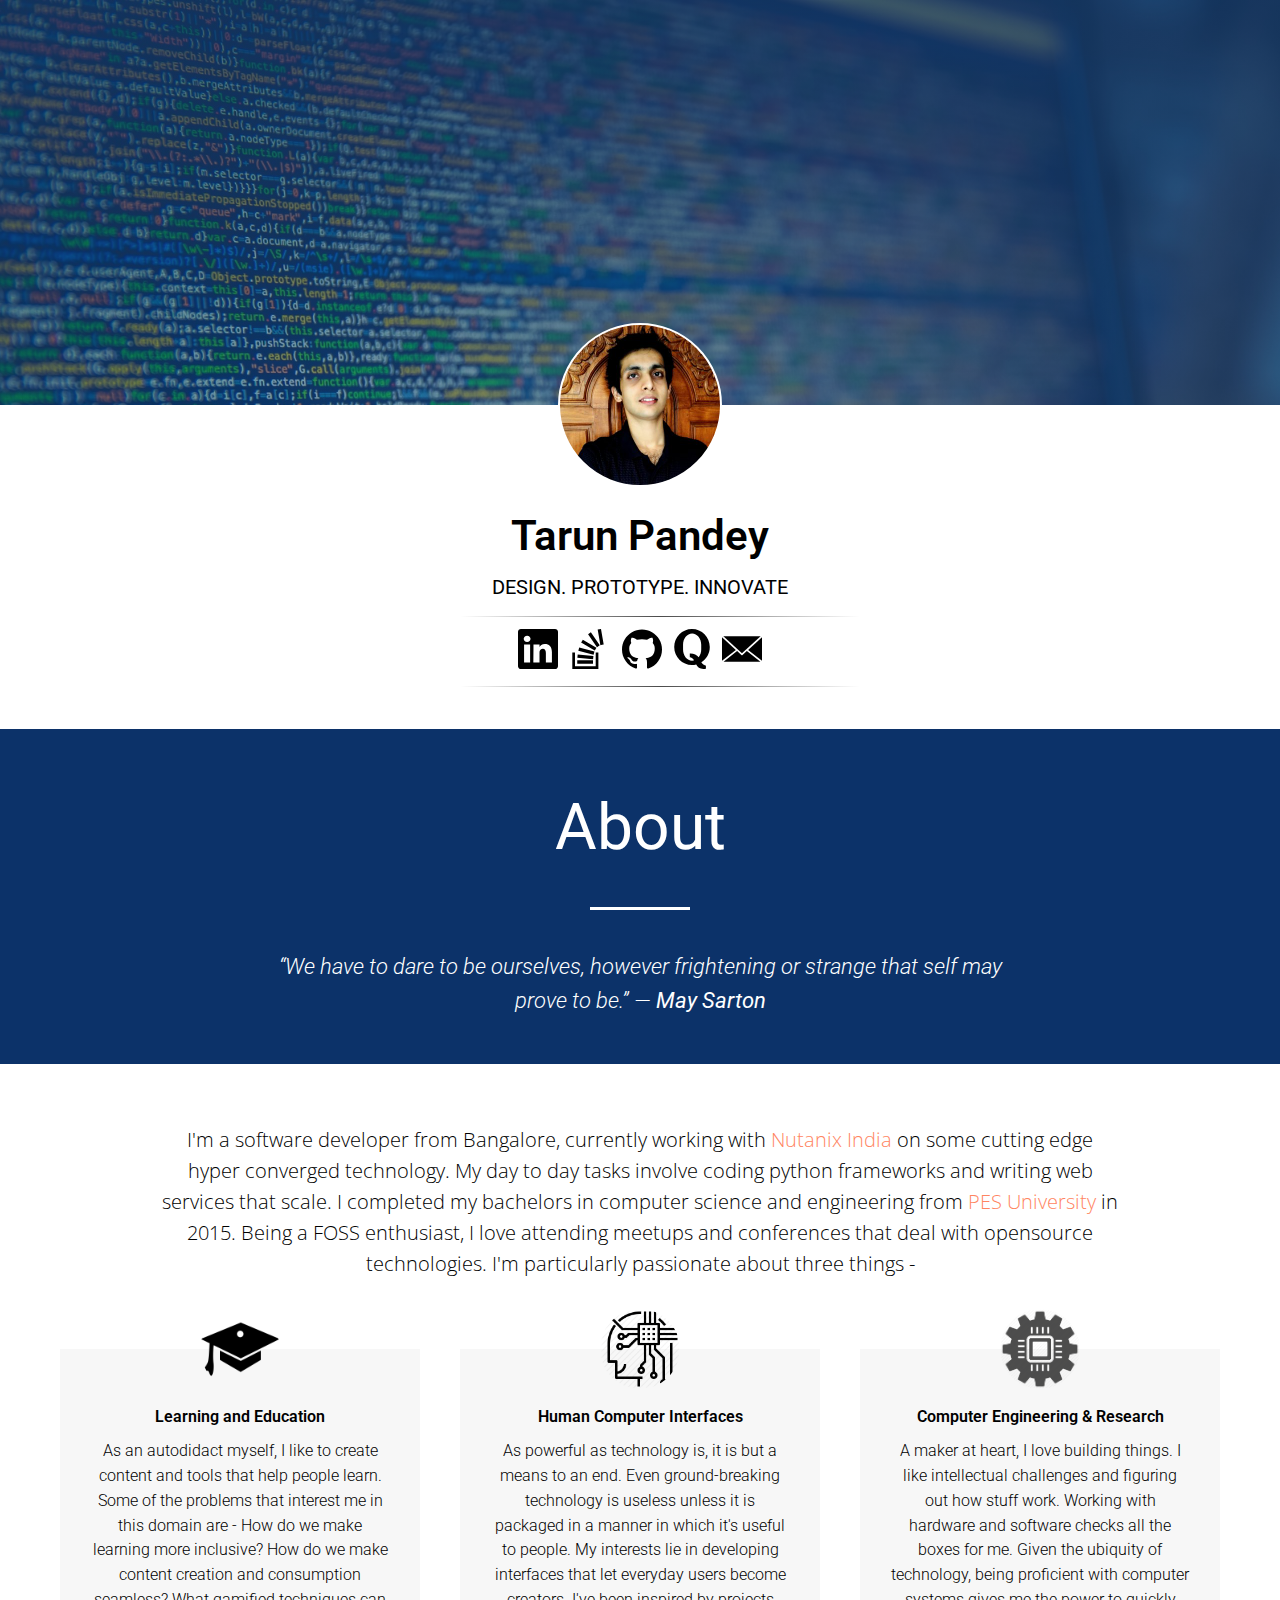
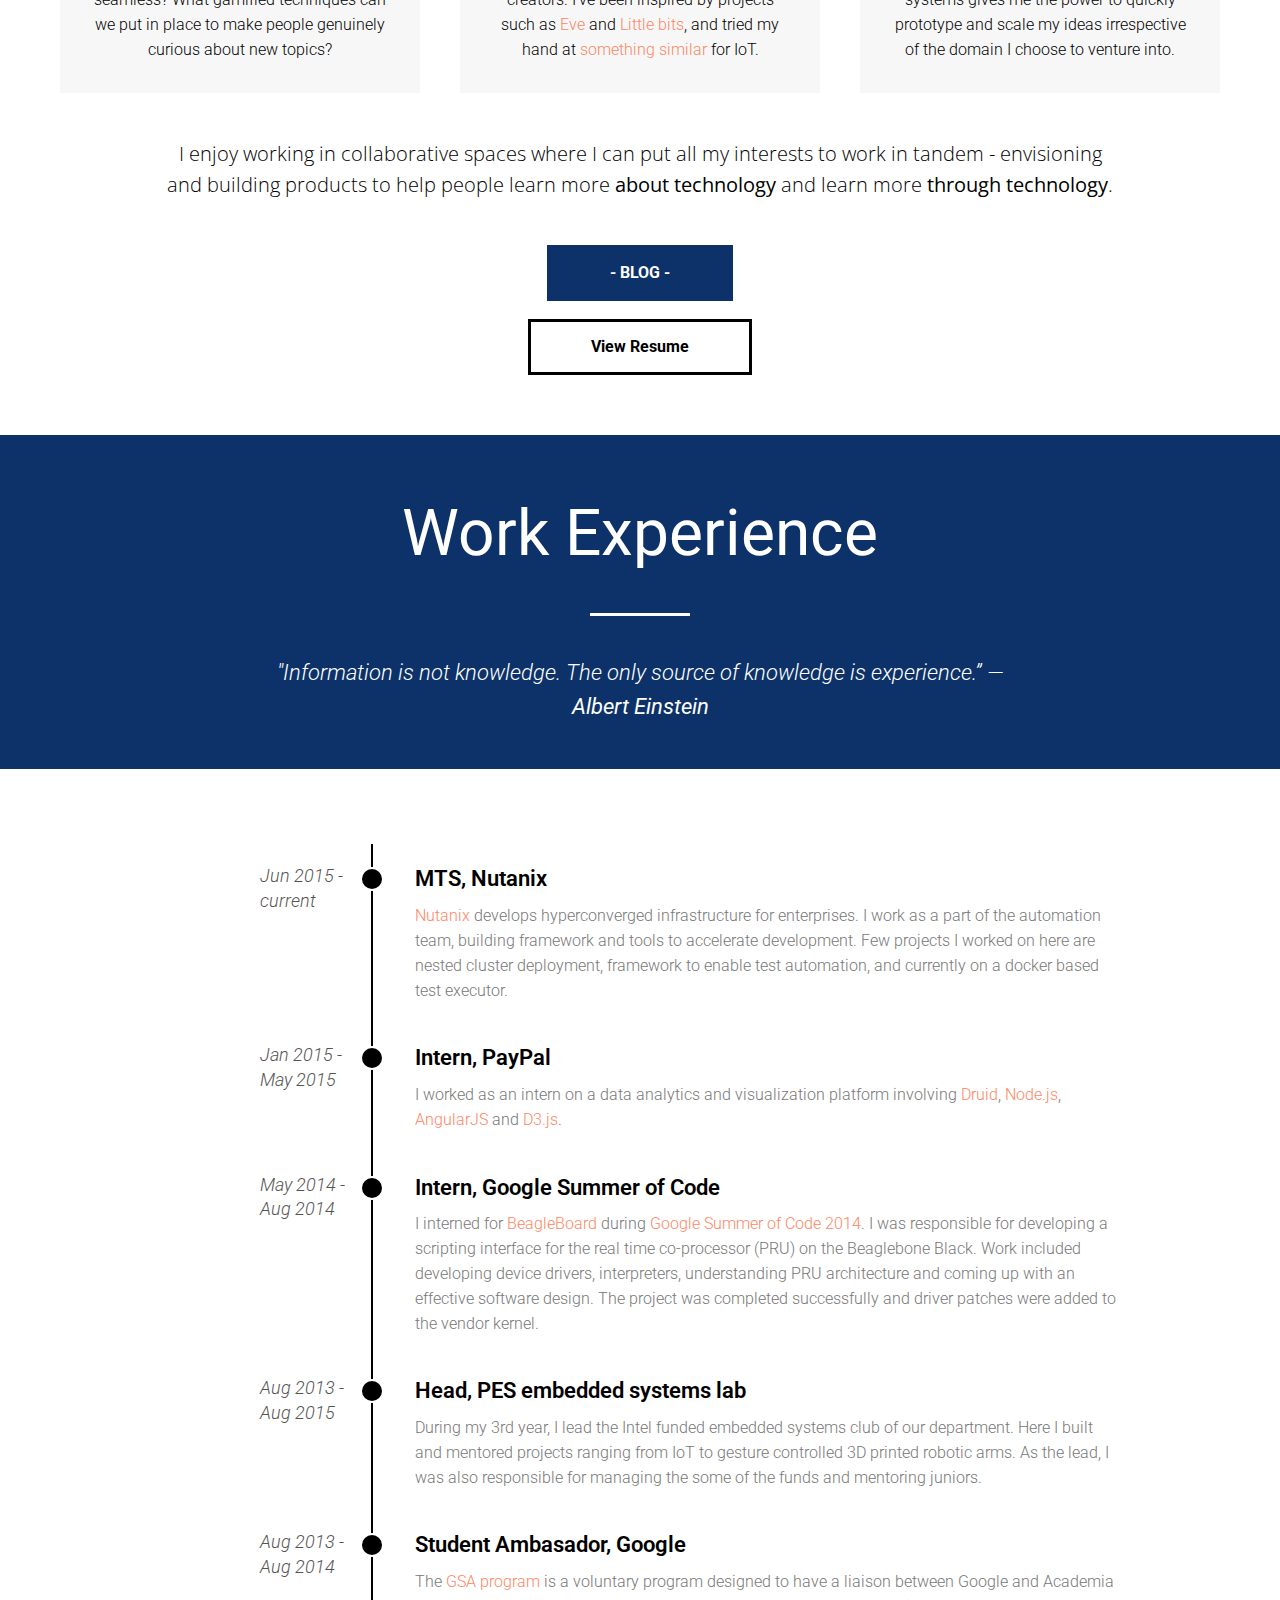
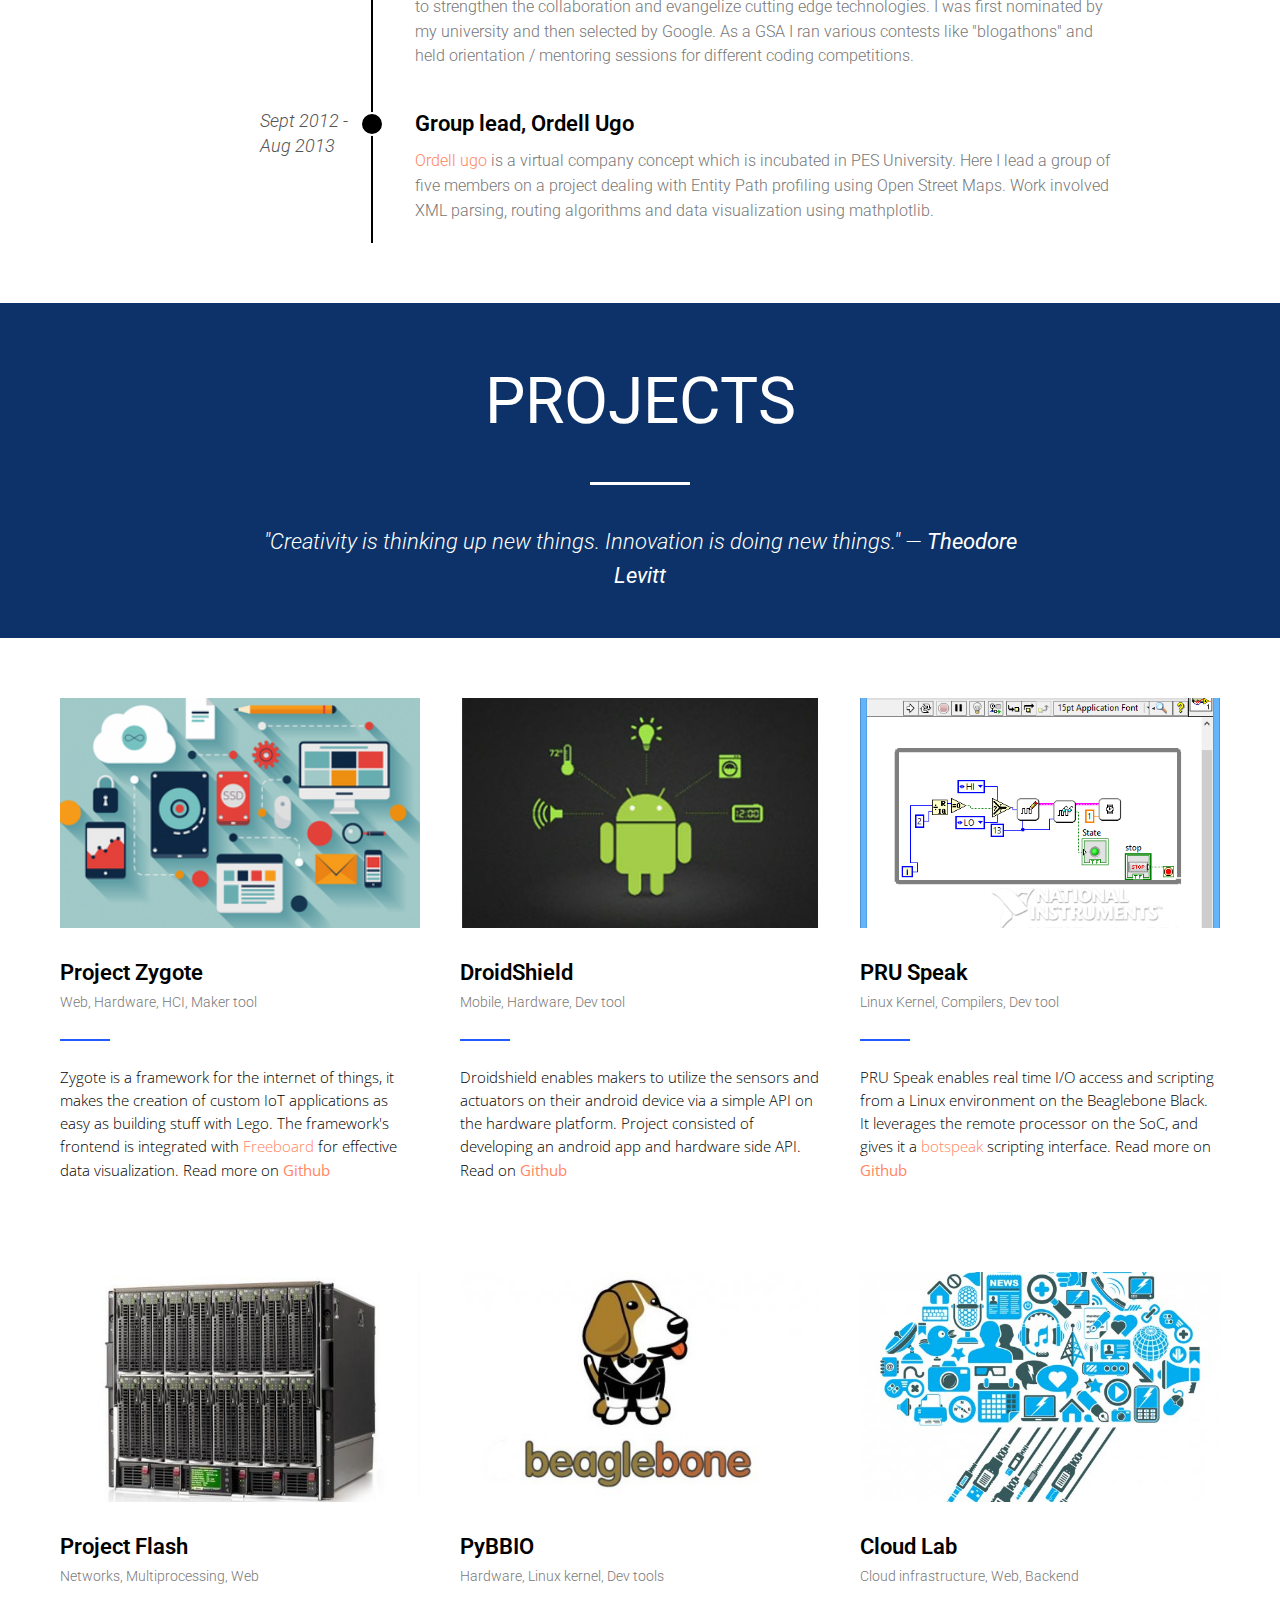
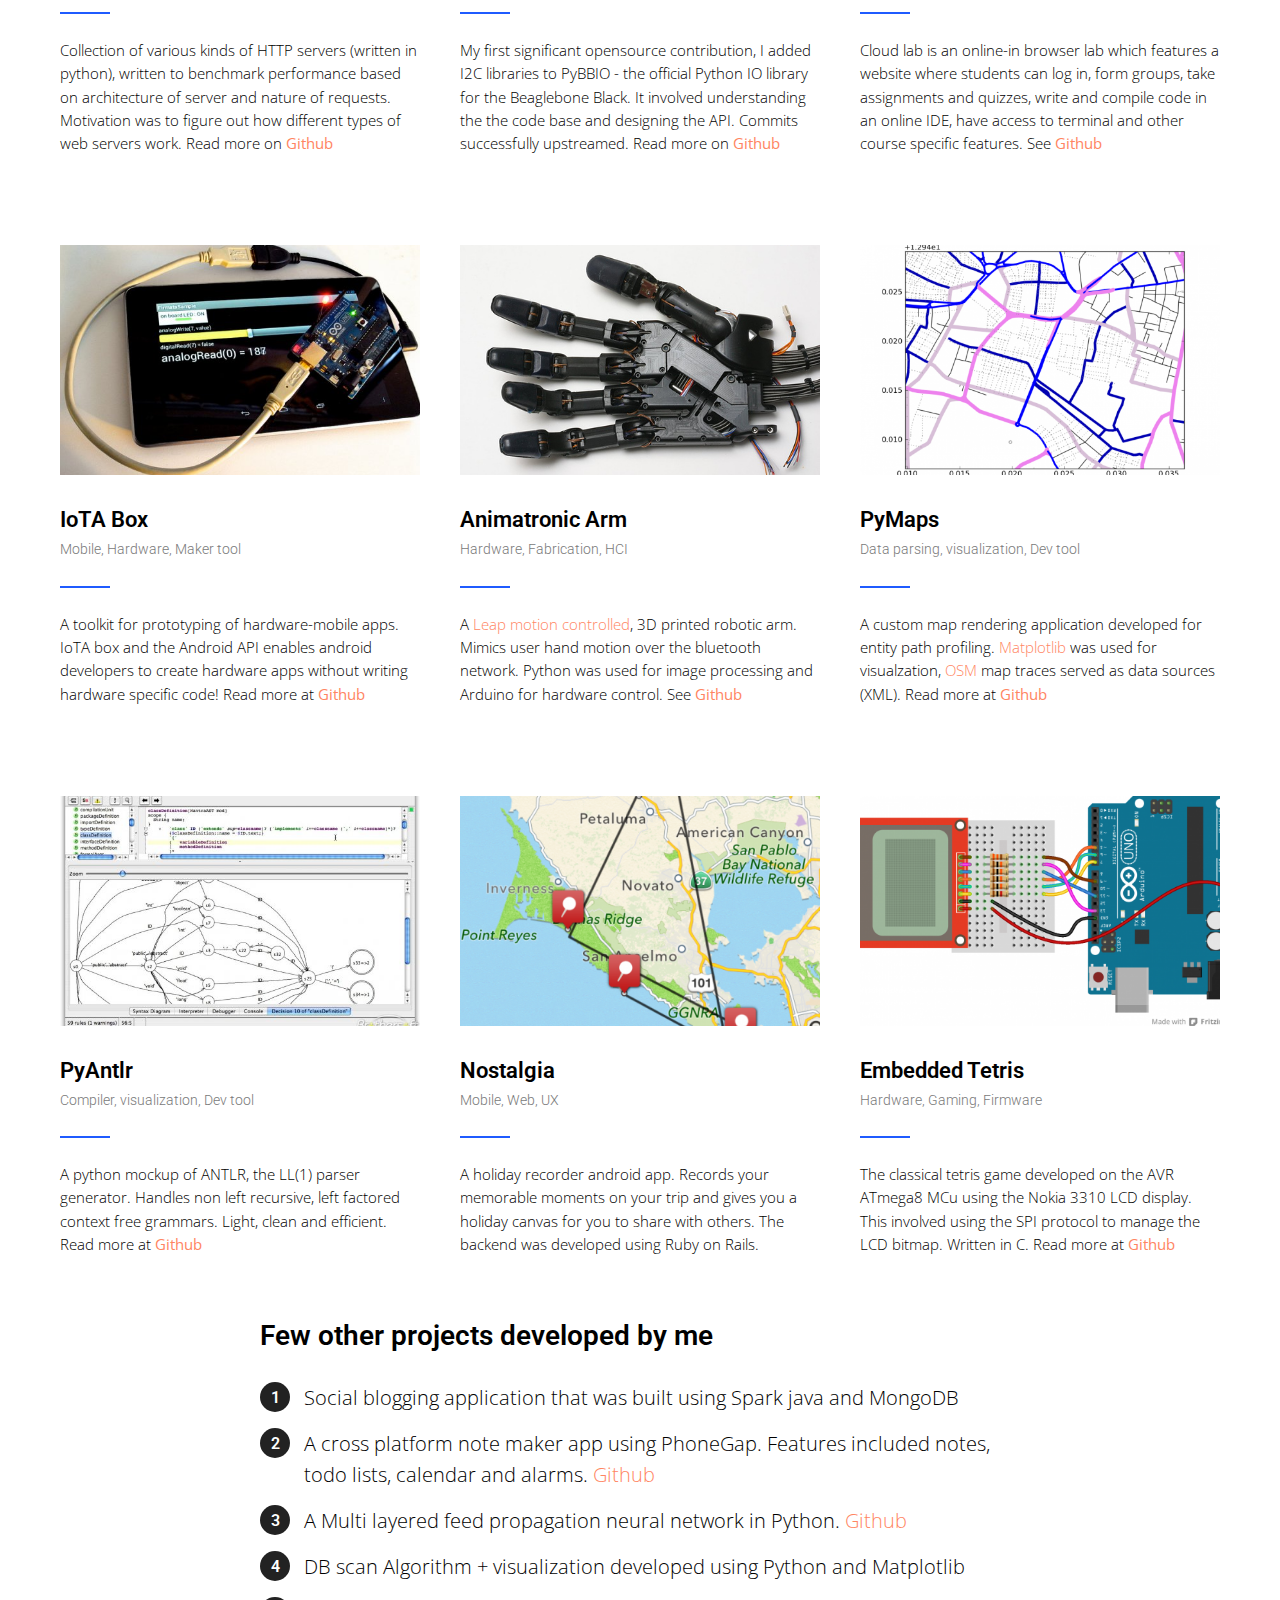
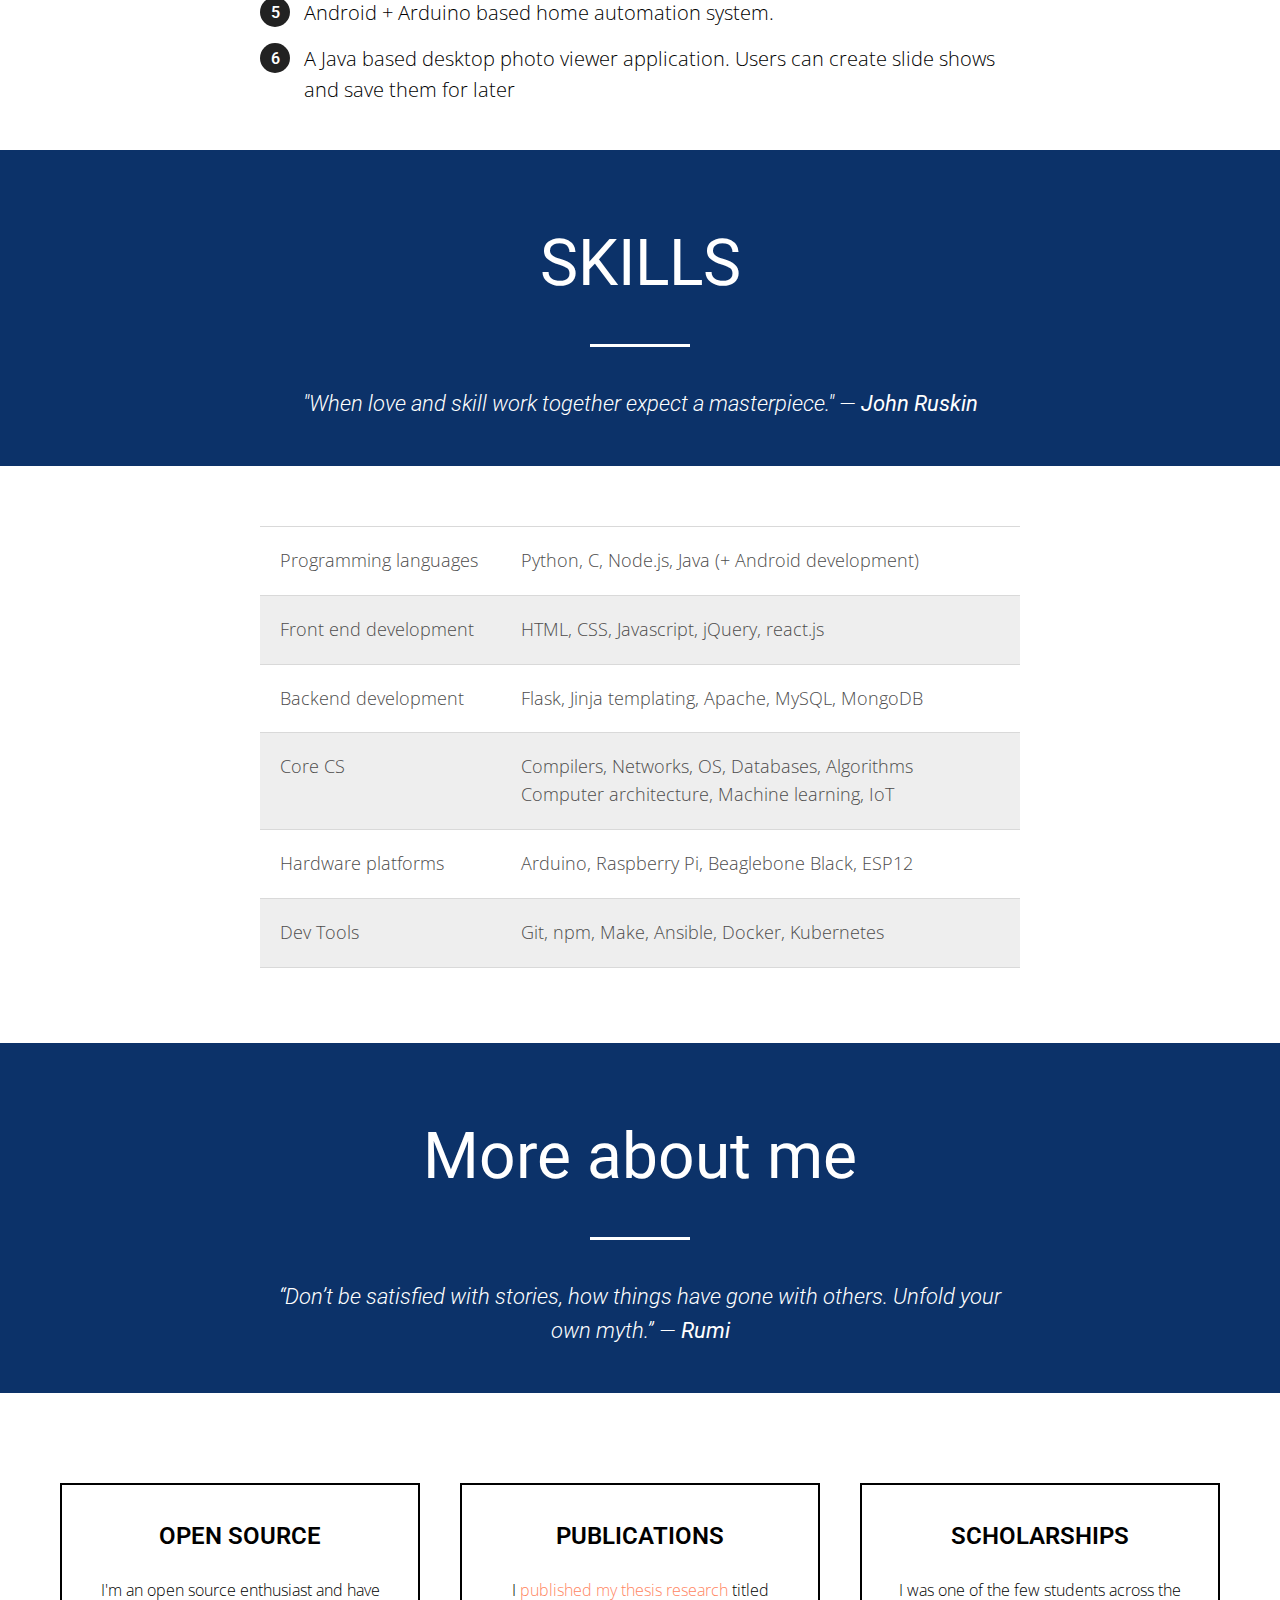
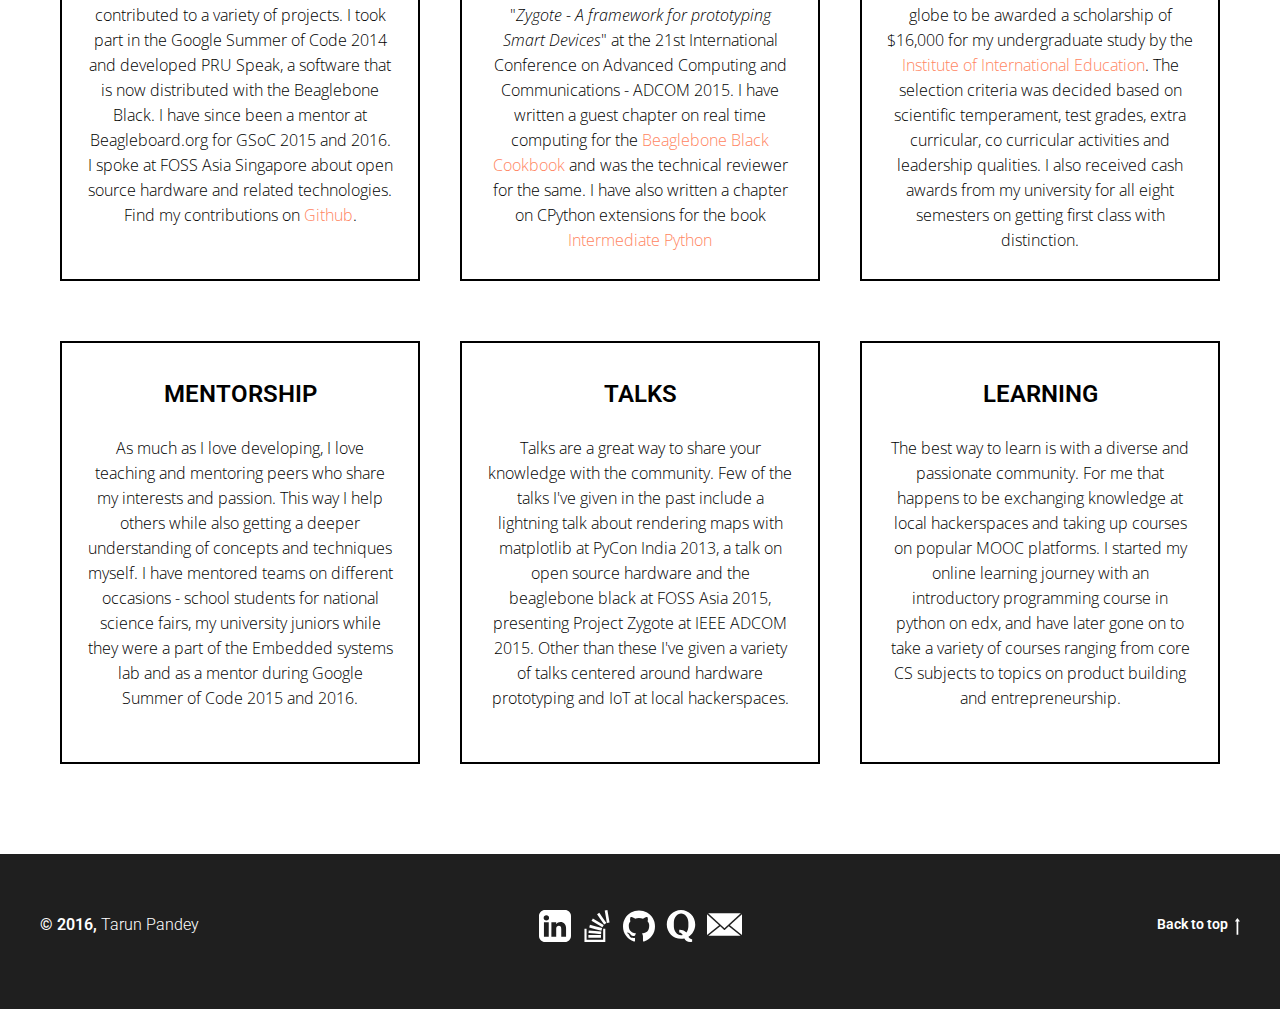
<file: index.html>
<!DOCTYPE html>
<!-- saved from url=(0047)file:///home/karki/Desktop/portfolio/index.html -->
<html><head><meta http-equiv="Content-Type" content="text/html; charset=UTF-8">
	<meta charset="utf-8">

	<meta name="viewport" content="width=device-width, initial-scale=1.0">

	<title>Tarun Pandey</title>



	<meta property="og:url" content="http://deepakkarki.github.io">
	<meta property="og:title" content="Tarun Pandey">
	<meta property="og:description" content="">
	<meta property="og:type" content="website">
	<meta property="og:image" content="lib/unsplash/91b1161a-3bae-05df-f825-e952fb12ec5a/photo.jpg">









	<link rel="shortcut icon" href="img/tildafavicon.ico" type="image/x-icon">

	<link rel="stylesheet" href="index_files/tilda-grid-3.0.min.css" type="text/css" media="all">
	<link rel="stylesheet" href="index_files/tilda-blocks-2.6.css" type="text/css" media="all">



	<script src="index_files/jquery-1.10.2.min.js"></script>
	<script src="index_files/tilda-scripts-2.6.min.js"></script>
	<script src="index_files/tilda-blocks-2.3.js"></script>






<style id="style-1-cropbar-clipper">/* Copyright 2014 Evernote Corporation. All rights reserved. */
.en-markup-crop-options {
    top: 18px !important;
    left: 50% !important;
    margin-left: -100px !important;
    width: 200px !important;
    border: 2px rgba(255,255,255,.38) solid !important;
    border-radius: 4px !important;
}

.en-markup-crop-options div div:first-of-type {
    margin-left: 0px !important;
}
</style><style id="__web-inspector-hide-shortcut-style__" type="text/css">
.__web-inspector-hide-shortcut__, .__web-inspector-hide-shortcut__ *, .__web-inspector-hidebefore-shortcut__::before, .__web-inspector-hideafter-shortcut__::after
{
    visibility: hidden !important;
}
</style></head>

<body class="t-body" style="margin: 0px;">

	<!--allrecords-->
<div id="allrecords" class="t-records" data-hook="blocks-collection-content-node" data-tilda-project-id="117729" data-tilda-page-id="428996" data-tilda-page-alias="test1">

<div id="rec11176533" class="r" style="padding-bottom:0px; " data-animationappear="off" data-record-type="337">
<div class="t337">
<!-- cover -->





<div class="t-cover" id="recorddiv11176533" bgimgfield="img" style="height:45vh; background-image:-webkit-linear-gradient(top, #ccc, #777); background-image:-moz-linear-gradient(top, #ccc, #777); background-image:-o-linear-gradient(top, #ccc, #777); background-image:-ms-linear-gradient(top, #ccc, #777); background-image:linear-gradient(top, #ccc, #777); ">

	<div class="t-cover__carrier" id="coverCarry11176533" data-content-cover-id="11176533" data-content-cover-bg="https://static.tildacdn.com/lib/unsplash/91b1161a-3bae-05df-f825-e952fb12ec5a/photo.jpg" data-content-cover-height="45vh" data-content-cover-parallax="fixed" style="background-image:url(lib/unsplash/91b1161a-3bae-05df-f825-e952fb12ec5a/photo.jpg);height:45vh; "></div>

    <div class="t-cover__filter" style="height:45vh;background-image: -moz-linear-gradient(top, rgba(15,63,122,0.60), rgba(15,63,122,0.50));background-image: -webkit-linear-gradient(top, rgba(15,63,122,0.60), rgba(15,63,122,0.50));background-image: -o-linear-gradient(top, rgba(15,63,122,0.60), rgba(15,63,122,0.50));background-image: -ms-linear-gradient(top, rgba(15,63,122,0.60), rgba(15,63,122,0.50));background-image: linear-gradient(top, rgba(15,63,122,0.60), rgba(15,63,122,0.50));filter: progid:DXImageTransform.Microsoft.gradient(startColorStr=&#39;#660f3f7a&#39;, endColorstr=&#39;#7f0f3f7a&#39;);"></div>
  <div class="t-container">
    <div class="t337__wrapper" style="height:45vh;">
              <div class="t337__avatar" style="background-image: url(tild6235-6263-4438-b932-663638616239/profile3.jpg);" imgfield="img2" data-tu-max-width="320" data-tu-max-height="320" data-tu-cover="c"></div>
          </div>
  </div>


</div>
      <div class="t337__author t-width t-width_12">
    <div class="t337__content">
      <div class="t337__title t-title t-title_xxs" style="" field="title"><div style="font-size:42px;" data-customstyle="yes">Tarun Pandey</div></div>      <div class="t337__descr t-descr t-descr_xs" style="" field="descr"><div style="font-size:20px;" data-customstyle="yes"><span style="font-weight: 400;">DESIGN. PROTOTYPE. INNOVATE</span></div></div>    </div>
  </div>
</div>
</div>


<div id="rec11176534" class="r" style="padding-top:0px;padding-bottom:0px; " data-animationappear="off" data-record-type="363">
<!-- T029 -->
<div class="t029">
  <div class="t029__container t-container">
    <div class="t029__col t-col t-col_4">
      <div class="t029__linewrapper" style="opacity:0.7;">
        <div class="t029__opacity t029__opacity_left" style="background-image: -moz-linear-gradient(right, #000000, rgba(0,0,0,0)); background-image: -webkit-linear-gradient(right, #000000, rgba(0,0,0,0)); background-image: -o-linear-gradient(right, #000000, rgba(0,0,0,0)); background-image: -ms-linear-gradient(right, #000000, rgba(0,0,0,0));"></div>
        <div class="t029__line" style="background: #000000;"></div>
        <div class="t029__opacity t029__opacity_right" style="background-image: -moz-linear-gradient(left, #000000, rgba(0,0,0,0)); background-image: -webkit-linear-gradient(left, #000000, rgba(0,0,0,0)); background-image: -o-linear-gradient(left, #000000, rgba(0,0,0,0)); background-image: -ms-linear-gradient(left, #000000, rgba(0,0,0,0));"></div>
      </div>
    </div>
  </div>
</div>
</div>


<div id="rec11176535" class="r" style="padding-top:0px;padding-bottom:0px;background-color:#ffffff; " data-animationappear="off" data-record-type="212" data-bg-color="#ffffff">

<!-- T188 -->
<div class="t188">
  <div class="t-container_100">
  <div class="t188__wrapone">
  <div class="t188__wraptwo">






















        <div class="t188__sociallinkimg">
    <a href="https://www.linkedin.com/in/trnpandey" target="_blank">
    <div class="t188__imgwrapper" style="width: 40px; height: 40px; background-image:url(social_ico/linkedin.svg);">
    </div>
    </a>
    </div><div class="t188__sociallinkimg">
    <a href="http://stackoverflow.com/users/1499497/deepak" target="_blank">
    <div class="t188__imgwrapper" style="width: 40px; height: 40px; background-image:url(social_ico/so.svg);">
    </div>
    </a>
    </div>

  <div class="t188__sociallinkimg">
    <a href="https://github.com/trnpandey" target="_blank">
    <div class="t188__imgwrapper" style="width: 40px; height: 40px; background-image:url(tild6463-3062-4764-b865-356461643830/githublogo.svg);">
    </div>
    </a>
    </div><div class="t188__sociallinkimg">
    <a href="https://www.quora.com/profile/Deepak-Karki-2" target="_blank">
    <div class="t188__imgwrapper" style="width: 40px; height: 40px; background-image:url(social_ico/quora.svg);">
    </div>
    </a>
    </div><div class="t188__sociallinkimg">
    <a href="mailto:deepak6k@gmail.com" target="_blank">
    <div class="t188__imgwrapper" style="width: 40px; height: 40px; background-image:url(social_ico/email.svg);">
    </div>
    </a>
    </div></div>
  </div>
  </div>
</div>
</div>


<div id="rec11176536" class="r" style="padding-top:0px;padding-bottom:30px; " data-animationappear="off" data-record-type="363">
<!-- T029 -->
<div class="t029">
  <div class="t029__container t-container">
    <div class="t029__col t-col t-col_4">
      <div class="t029__linewrapper" style="opacity:0.7;">
        <div class="t029__opacity t029__opacity_left" style="background-image: -moz-linear-gradient(right, #000000, rgba(0,0,0,0)); background-image: -webkit-linear-gradient(right, #000000, rgba(0,0,0,0)); background-image: -o-linear-gradient(right, #000000, rgba(0,0,0,0)); background-image: -ms-linear-gradient(right, #000000, rgba(0,0,0,0));"></div>
        <div class="t029__line" style="background: #000000;"></div>
        <div class="t029__opacity t029__opacity_right" style="background-image: -moz-linear-gradient(left, #000000, rgba(0,0,0,0)); background-image: -webkit-linear-gradient(left, #000000, rgba(0,0,0,0)); background-image: -o-linear-gradient(left, #000000, rgba(0,0,0,0)); background-image: -ms-linear-gradient(left, #000000, rgba(0,0,0,0));"></div>
      </div>
    </div>
  </div>
</div>
</div>


<div id="rec11176537" class="r" style="padding-top:60px;padding-bottom:45px;background-color:#0c3269; " data-animationappear="off" data-record-type="469" data-bg-color="#0c3269">
<!-- t469 -->



<div class="t469">
  <div class="t-container t-align_center">
    <div class="t-col t-col_8 t-prefix_2">
      <div class="t469__title t-title t-title_lg t-margin_auto" field="title" style="color:#ffffff;"><span style="font-weight: 400;">About</span><br></div>	  <div class="t469__line t-margin_auto" style="background-color: #ffffff;  "></div>      <div class="t469__descr t-descr t-descr_md t-margin_auto" field="descr" style=""><div style="font-size:22px;color:#ffffff;" data-customstyle="yes"> <em>“We have to dare to be ourselves, however frightening or strange that self may prove to be.”
― <b style="font-weight:400;">May Sarton</b></em></div></div>	      </div>
  </div>
</div>
</div>


<div id="rec11176538" class="r" style="padding-top:60px;padding-bottom:15px; " data-animationappear="off" data-record-type="61">
<!-- T051 -->
<div class="t051">
	<div class="t-container">
		<div class="t-col t-col_10 t-prefix_1">
			<div class="t051__text t-text t-text_md" field="text">I'm a software developer from Bangalore, currently working with <a href="http://www.nutanix.com/">Nutanix India</a> on some cutting edge hyper converged technology. My day to day tasks involve coding python frameworks and writing web services that scale. I completed my bachelors in computer science and engineering from <a href="http://www.pes.edu/">PES University</a> in 2015. Being a FOSS enthusiast, I love attending meetups and conferences that deal with opensource technologies. I'm particularly passionate about three things -</div>
		</div>
	</div>
</div>
</div>


<div id="rec11176539" class="r" style="padding-top:15px;padding-bottom:30px; " data-animationappear="off" data-record-type="385">


<div class="t385">
  <div class="t-container">
    <div class="t385__col t-col t-col_4 t-align_center" style="padding-top: 40px;">
      <div class="t385__content">
        <div class="t385__textwrapper" style="border: 0px solid rgb(0, 0, 0); height: 249px; padding-top: 57px;">
          <div class="t385__title t-name t-name_xs" field="title">Learning and Education</div>                    <div class="t385__descr t-descr t-descr_xs" field="descr">As an autodidact myself, I like to create content and tools that help people learn. Some of the problems that interest me in this domain are - How do we make learning more inclusive? How do we make content creation and consumption seamless? What gamified techniques can we put in place to make people genuinely curious about new topics?</div>        </div>
        <div class="t385__imgwrapper">
          <div class="t385__img t-bgimg" bgimgfield="img" data-tu-max-width="500" data-tu-max-height="500" data-original="https://static.tildacdn.com/tild3530-6164-4434-b235-393334333838/edu.png" style="width: 80px; height: 80px; background-image: url(tild3530-6164-4434-b235-393334333838/edu.png);"></div>
        </div>
      </div>
    </div>
        <div class="t385__col t-col t-col_4 t-align_center" style="padding-top: 40px;">
      <div class="t385__content">
        <div class="t385__imgwrapper">
          <div class="t385__img t-bgimg" bgimgfield="img2" data-tu-max-width="500" data-tu-max-height="500" data-original="https://static.tildacdn.com/tild3732-6233-4135-a664-633338353364/hci2.png" style="width: 80px; height: 80px; background-image: url(tild3732-6233-4135-a664-633338353364/hci2.png);"></div>
        </div>
        <div class="t385__textwrapper" style="border: 0px solid rgb(0, 0, 0); height: 249px; padding-top: 57px;">
          <div class="t385__title t-name t-name_xs" field="title2">Human Computer Interfaces</div>                    <div class="t385__descr t-descr t-descr_xs" field="descr2">As powerful as technology is, it is but a means to an end. Even ground-breaking technology is useless unless it is packaged in a manner in which it's useful to people. My interests lie in developing interfaces that let everyday users become creators. I've been inspired by projects such as <a href="http://witheve.com/">Eve</a> and <a href="http://littlebits.cc/">Little bits</a>, and tried my hand at <a href="https://github.com/kres/zygote" style="">something similar</a> for IoT.</div>        </div>
      </div>
    </div>
            <div class="t385__col t-col t-col_4 t-align_center" style="padding-top: 40px;">
      <div class="t385__content">
        <div class="t385__imgwrapper">
          <div class="t385__img t-bgimg" bgimgfield="img3" data-tu-max-width="500" data-tu-max-height="500" data-original="https://static.tildacdn.com/tild3964-6539-4434-b461-336364616666/cse04.png" style="width: 80px; height: 80px; background-image: url(tild3964-6539-4434-b461-336364616666/cse04.png);"></div>
        </div>
        <div class="t385__textwrapper" style="border: 0px solid rgb(0, 0, 0); height: 249px; padding-top: 57px;">
          <div class="t385__title t-name t-name_xs" field="title3">Computer Engineering &amp; Research</div>                    <div class="t385__descr t-descr t-descr_xs" field="descr3">A maker at heart, I love building things. I like intellectual challenges and figuring out how stuff work. Working with hardware and software checks all the boxes for me. Given the ubiquity of technology, being proficient with computer systems gives me the power to quickly prototype and scale my ideas irrespective of the domain I choose to venture into. <br></div>        </div>
      </div>
    </div>
          </div>
</div>


<script type="text/javascript">


    $(document).ready(function() {
      t385.equalheight('11176539');
      $('.t385').bind('displayChanged',function(){
        t385.equalheight('11176539');
      });
      $("#rec11176539").find(".t385__textwrapper").css({'padding-top':(($("#rec11176539").find(".t385__img").height()/2)+ 17 +'px')});
      $("#rec11176539").find(".t385__col").css({'padding-top':(($("#rec11176539").find(".t385__img").height()/2) +'px')});
    });

    $(window).resize(function(){
        t385.equalheight('11176539');
    });

</script>
</div>


<div id="rec11176540" class="r" style="padding-top:15px;padding-bottom:30px; " data-animationappear="off" data-record-type="61">
<!-- T051 -->
<div class="t051">
	<div class="t-container">
		<div class="t-col t-col_10 t-prefix_1">
			<div class="t051__text t-text t-text_md" field="text">I enjoy working in collaborative spaces where I can put all my interests to work in tandem - envisioning and building products to help people learn more <strong>about technology</strong> and learn more <strong>through technology</strong>.</div>
		</div>
	</div>
</div>
</div>


<div id="rec11176541" class="r" style="padding-top:15px;padding-bottom:60px;background-color:#ffffff; " data-record-type="191" data-bg-color="#ffffff" data-animationappear="off">

<!-- T142 -->
<div class="t142">
  <div class="t-container_100">
    <div class="t142__wrapone">
    <div class="t142__wraptwo">
          <a href="https://deepakkarki.github.io/blog/" target="_blank"><div class="t142__submit " style="color:#ffffff; border: solid #0c3269; background-color:#0c3269; "> - BLOG - </div></a>
        </div>
    </div>
  </div>
</div>

<br>

<!-- T142 -->
<div class="t142">
	<div class="t-container_100">
	  <div class="t142__wrapone">
		<div class="t142__wraptwo">
          <a href="https://goo.gl/WBIPHT" target="_blank"><div class="t142__submit " style="color:#000000; border: solid #000000; background-color:#ffffff; ">View Resume</div></a>
        </div>
	  </div>
	</div>
</div>

<script type="text/javascript">
  $(document).ready(function() {
    t142_checkSize('11176541');
  });
</script>

</div>


<div id="rec11176542" class="r" style="padding-top:60px;padding-bottom:45px;background-color:#0c3269; " data-animationappear="off" data-record-type="469" data-bg-color="#0c3269">
<!-- t469 -->



<div class="t469">
  <div class="t-container t-align_center">
    <div class="t-col t-col_8 t-prefix_2">
      <div class="t469__title t-title t-title_lg t-margin_auto" field="title" style="color:#ffffff;"><span style="font-weight: 400;">Work Experience</span><br></div>	  <div class="t469__line t-margin_auto" style="background-color: #ffffff;  "></div>      <div class="t469__descr t-descr t-descr_md t-margin_auto" field="descr" style=""><div style="font-size:22px;color:#ffffff;" data-customstyle="yes"><em>"Information is not knowledge. The only source of knowledge is experience.”
― <b style="font-weight:400;">Albert Einstein</b></em></div></div>	      </div>
  </div>
</div>
</div>


<div id="rec11176543" class="r" style="padding-top:75px;padding-bottom:0px; " data-animationappear="off" data-record-type="332">
<!-- T332 -->

<div class="t332">
  <div class="t-container">
    <div class="t-col t-col_9 t-prefix_2">
      <div class="t332__wrapper">
        <div class="t332__col t332__col_right" style="">
          <div class="t332__uptitle t-name t-name_lg" field="subtitle" style="color:#000000;"><div style="font-size:18px;color:#545454;" data-customstyle="yes"><em></em><em><span style="font-weight: 300;" data-redactor-tag="span">Jun 2015 - current</span></em></div></div>        </div>
        <div class="t332__col t332__col_left">
          <div class="t332__line" style="background-color:#000000;"></div>
          <div class="t332__circle" style="background-color:#000000;border: 2px solid #ffffff;"></div>
          <div class="t332__uptitle t332__uptitle_mobile t-name t-name_lg" field="subtitle" style="color:#000000;"><div style="font-size:18px;color:#545454;" data-customstyle="yes"><em></em><em><span style="font-weight: 300;" data-redactor-tag="span">Jun 2015 - current</span></em></div></div>          <div class="t332__title t-name t-name_lg" field="title" style="color:#000000;">MTS, Nutanix</div>          <div class="t332__descr t-descr t-descr_xs" field="descr"><a href="http://www.nutanix.com/" style="">Nutanix</a> develops hyperconverged infrastructure for enterprises. I work as a part of the automation team, building framework and tools to accelerate development. Few projects I worked on here are nested cluster deployment, framework to enable test automation, and currently on a docker based test executor.</div>                  </div>
      </div>
    </div>
  </div>
</div>
</div>


<div id="rec11176544" class="r" style="padding-top:0px;padding-bottom:0px; " data-animationappear="off" data-record-type="332">
<!-- T332 -->

<div class="t332">
  <div class="t-container">
    <div class="t-col t-col_9 t-prefix_2">
      <div class="t332__wrapper">
        <div class="t332__col t332__col_right" style="">
          <div class="t332__uptitle t-name t-name_lg" field="subtitle" style="color:#000000;"><div style="font-size:18px;color:#545454;" data-customstyle="yes"><em></em><em><span style="font-weight: 300;" data-redactor-tag="span">Jan 2015 - May 2015</span></em></div></div>        </div>
        <div class="t332__col t332__col_left">
          <div class="t332__line" style="background-color:#000000;"></div>
          <div class="t332__circle" style="background-color:#000000;border: 2px solid #ffffff;"></div>
          <div class="t332__uptitle t332__uptitle_mobile t-name t-name_lg" field="subtitle" style="color:#000000;"><div style="font-size:18px;color:#545454;" data-customstyle="yes"><em></em><em><span style="font-weight: 300;" data-redactor-tag="span">Jan 2015 - May 2015</span></em></div></div>          <div class="t332__title t-name t-name_lg" field="title" style="color:#000000;">Intern, PayPal</div>          <div class="t332__descr t-descr t-descr_xs" field="descr">I worked as an intern on a data analytics and visualization platform involving <a href="http://druid.io/">Druid</a>, <a href="http://nodejs.org/">Node.js</a>, <a href="https://angularjs.org/">AngularJS</a> and <a href="http://d3js.org/">D3.js</a>.</div>                  </div>
      </div>
    </div>
  </div>
</div>
</div>


<div id="rec11176545" class="r" style="padding-top:0px;padding-bottom:0px; " data-animationappear="off" data-record-type="332">
<!-- T332 -->

<div class="t332">
  <div class="t-container">
    <div class="t-col t-col_9 t-prefix_2">
      <div class="t332__wrapper">
        <div class="t332__col t332__col_right" style="">
          <div class="t332__uptitle t-name t-name_lg" field="subtitle" style="color:#000000;"><div style="font-size:18px;color:#545454;" data-customstyle="yes"><em></em><em><span style="font-weight: 300;" data-redactor-tag="span">May 2014 - Aug 2014</span></em></div></div>        </div>
        <div class="t332__col t332__col_left">
          <div class="t332__line" style="background-color:#000000;"></div>
          <div class="t332__circle" style="background-color:#000000;border: 2px solid #ffffff;"></div>
          <div class="t332__uptitle t332__uptitle_mobile t-name t-name_lg" field="subtitle" style="color:#000000;"><div style="font-size:18px;color:#545454;" data-customstyle="yes"><em></em><em><span style="font-weight: 300;" data-redactor-tag="span">May 2014 - Aug 2014</span></em></div></div>          <div class="t332__title t-name t-name_lg" field="title" style="color:#000000;">Intern, Google Summer of Code</div>          <div class="t332__descr t-descr t-descr_xs" field="descr">I interned for <a href="http://beagleboard.org/">BeagleBoard</a> during <a href="http://www.google-melange.com/gsoc/homepage/google/gsoc2014">Google Summer of Code 2014</a>. I was responsible for developing a scripting interface for the real time co-processor (PRU) on the Beaglebone Black. Work included developing device drivers, interpreters, understanding PRU architecture and coming up with an effective software design. The project was completed successfully and driver patches were added to the vendor kernel.</div>                  </div>
      </div>
    </div>
  </div>
</div>
</div>


<div id="rec11176546" class="r" style="padding-top:0px;padding-bottom:0px; " data-animationappear="off" data-record-type="332">
<!-- T332 -->

<div class="t332">
  <div class="t-container">
    <div class="t-col t-col_9 t-prefix_2">
      <div class="t332__wrapper">
        <div class="t332__col t332__col_right" style="">
          <div class="t332__uptitle t-name t-name_lg" field="subtitle" style="color:#000000;"><div style="font-size:18px;color:#545454;" data-customstyle="yes"><em></em><em><span style="font-weight: 300;" data-redactor-tag="span">Aug 2013 - Aug 2015</span></em></div></div>        </div>
        <div class="t332__col t332__col_left">
          <div class="t332__line" style="background-color:#000000;"></div>
          <div class="t332__circle" style="background-color:#000000;border: 2px solid #ffffff;"></div>
          <div class="t332__uptitle t332__uptitle_mobile t-name t-name_lg" field="subtitle" style="color:#000000;"><div style="font-size:18px;color:#545454;" data-customstyle="yes"><em></em><em><span style="font-weight: 300;" data-redactor-tag="span">Aug 2013 - Aug 2015</span></em></div></div>          <div class="t332__title t-name t-name_lg" field="title" style="color:#000000;">Head, PES embedded systems lab</div>          <div class="t332__descr t-descr t-descr_xs" field="descr">During my 3rd year, I lead the Intel funded embedded systems club of our department. Here I built and mentored projects ranging from IoT to gesture controlled 3D printed robotic arms. As the lead, I was also responsible for managing the some of the funds and mentoring juniors.</div>                  </div>
      </div>
    </div>
  </div>
</div>
</div>


<div id="rec11176547" class="r" style="padding-top:0px;padding-bottom:0px; " data-animationappear="off" data-record-type="332">
<!-- T332 -->

<div class="t332">
  <div class="t-container">
    <div class="t-col t-col_9 t-prefix_2">
      <div class="t332__wrapper">
        <div class="t332__col t332__col_right" style="">
          <div class="t332__uptitle t-name t-name_lg" field="subtitle" style="color:#000000;"><div style="font-size:18px;color:#545454;" data-customstyle="yes"><em></em><em><span style="font-weight: 300;" data-redactor-tag="span">Aug 2013 - Aug 2014</span></em></div></div>        </div>
        <div class="t332__col t332__col_left">
          <div class="t332__line" style="background-color:#000000;"></div>
          <div class="t332__circle" style="background-color:#000000;border: 2px solid #ffffff;"></div>
          <div class="t332__uptitle t332__uptitle_mobile t-name t-name_lg" field="subtitle" style="color:#000000;"><div style="font-size:18px;color:#545454;" data-customstyle="yes"><em></em><em><span style="font-weight: 300;" data-redactor-tag="span">Aug 2013 - Aug 2014</span></em></div></div>          <div class="t332__title t-name t-name_lg" field="title" style="color:#000000;">Student Ambasador, Google</div>          <div class="t332__descr t-descr t-descr_xs" field="descr">The <a href="https://www.google.com/edu/programs/student-ambassador-program/">GSA program</a> is a voluntary program designed to have a liaison between Google and Academia to strengthen the collaboration and evangelize cutting edge technologies. I was first nominated by my university and then selected by Google. As a GSA I ran various contests like "blogathons" and held orientation / mentoring sessions for different coding competitions.</div>                  </div>
      </div>
    </div>
  </div>
</div>
</div>


<div id="rec11176548" class="r" style="padding-top:0px;padding-bottom:60px; " data-animationappear="off" data-record-type="332">
<!-- T332 -->

<div class="t332">
  <div class="t-container">
    <div class="t-col t-col_9 t-prefix_2">
      <div class="t332__wrapper">
        <div class="t332__col t332__col_right" style="">
          <div class="t332__uptitle t-name t-name_lg" field="subtitle" style="color:#000000;"><div style="font-size:18px;color:#545454;" data-customstyle="yes"><em></em><em><span style="font-weight: 300;" data-redactor-tag="span">Sept 2012 - Aug 2013</span></em></div></div>        </div>
        <div class="t332__col t332__col_left">
          <div class="t332__line" style="background-color:#000000;"></div>
          <div class="t332__circle" style="background-color:#000000;border: 2px solid #ffffff;"></div>
          <div class="t332__uptitle t332__uptitle_mobile t-name t-name_lg" field="subtitle" style="color:#000000;"><div style="font-size:18px;color:#545454;" data-customstyle="yes"><em></em><em><span style="font-weight: 300;" data-redactor-tag="span">Sept 2012 - Aug 2013</span></em></div></div>          <div class="t332__title t-name t-name_lg" field="title" style="color:#000000;">Group lead, Ordell Ugo <br></div>          <div class="t332__descr t-descr t-descr_xs" field="descr"><a href="http://pes.edu/research/ordell-ugo/" style="">Ordell ugo</a> is a virtual company concept which is incubated in PES University. Here I lead a group of five members on a project dealing with Entity Path profiling using Open Street Maps. Work involved XML parsing, routing algorithms and data visualization using mathplotlib.</div>                  </div>
      </div>
    </div>
  </div>
</div>
</div>


<div id="rec11176549" class="r" style="padding-top:60px;padding-bottom:45px;background-color:#0c3269; " data-animationappear="off" data-record-type="469" data-bg-color="#0c3269">
<!-- t469 -->



<div class="t469">
  <div class="t-container t-align_center">
    <div class="t-col t-col_8 t-prefix_2">
      <div class="t469__title t-title t-title_lg t-margin_auto" field="title" style="color:#ffffff;"><span style="font-weight: 400;">PROJECTS</span><br></div>	  <div class="t469__line t-margin_auto" style="background-color: #ffffff;  "></div>
			<div class="t469__descr t-descr t-descr_md t-margin_auto" field="descr" style=""><div style="font-size:22px;color:#ffffff;" data-customstyle="yes"><em>"Creativity is thinking up new things. Innovation is doing new things." ― <b  style="font-weight:400;">Theodore Levitt</b></em></div>
		</div>
		</div>
  </div>
</div>
</div>


<div id="rec11176550" class="r" style="padding-top:60px;padding-bottom:30px; " data-animationappear="off" data-record-type="527">
<!-- t527 -->









<div class="t527">


<div class="t527__container t-container">
      <div class="t527__col t-col t-col_4 t-align_left t527__col-mobstyle">
    <div class="t527__itemwrapper t527__itemwrapper_3">
      <div class="t527__bgimg  t-bgimg" bgimgfield="li_img__1478035709182" data-original="https://static.tildacdn.com/tild6230-6130-4132-b733-653938373164/aws_iot.png" style="padding-bottom: 63.8889%; background-image: url('tild6230-6130-4132-b733-653938373164/aws_iot.png');" data-image-width="360" data-image-height="230"></div>      <div class="t527__wrapperleft">
  		<div class="t527__persname t-name t-name_lg t527__bottommargin_sm" style="" field="li_persname__1478035709182">Project Zygote</div>          <div class="t527__persdescr t-descr t-descr_xxs t527__bottommargin_lg" style="" field="li_persdescr__1478035709182">Web, Hardware, HCI, Maker tool</div>          <div class="t527__line  t527__bottommargin_lg" style="background-color: #1f5bff;  "></div>          <div class="t527__perstext t-text t-text_xs" style="" field="li_text__1478035709182">Zygote is a framework for the internet of things, it makes the creation of custom IoT applications as easy as building stuff with Lego. The framework's frontend is integrated with <a href="http://deepakkarki.github.io/freeboard.io">Freeboard</a> for effective data visualization. Read more on <a href="https://github.com/kres/zygote"><strong>Github</strong></a></div>      </div>
    </div>
  </div>
      <div class="t527__col t-col t-col_4 t-align_left t527__col-mobstyle">
    <div class="t527__itemwrapper t527__itemwrapper_3">
      <div class="t527__bgimg  t-bgimg" bgimgfield="li_img__1478035750446" data-original="https://static.tildacdn.com/tild3562-6266-4335-a331-643630343965/zygote.jpg" style="padding-bottom: 63.8889%; background-image: url('tild3562-6266-4335-a331-643630343965/zygote.jpg');" data-image-width="360" data-image-height="230"></div>      <div class="t527__wrapperleft">
  		<div class="t527__persname t-name t-name_lg t527__bottommargin_sm" style="" field="li_persname__1478035750446">DroidShield</div>          <div class="t527__persdescr t-descr t-descr_xxs t527__bottommargin_lg" style="" field="li_persdescr__1478035750446">Mobile, Hardware, Dev tool</div>          <div class="t527__line  t527__bottommargin_lg" style="background-color: #1f5bff;  "></div>          <div class="t527__perstext t-text t-text_xs" style="" field="li_text__1478035750446">Droidshield enables makers to utilize the sensors and actuators on their android device via a simple API on the hardware platform. Project consisted of developing an android app and hardware side API. Read on <a href="https://github.com/deepakkarki/droidshield"><strong>Github</strong></a></div>      </div>
    </div>
  </div>
      <div class="t527__col t-col t-col_4 t-align_left t527__col-mobstyle">
    <div class="t527__itemwrapper t527__itemwrapper_3">
      <div class="t527__bgimg  t-bgimg" bgimgfield="li_img__1478035752181" data-original="https://static.tildacdn.com/tild3832-6136-4537-a262-373531613264/botspeak_2.png" style="padding-bottom: 63.8889%; background-image: url('tild3832-6136-4537-a262-373531613264/botspeak_2.png');" data-image-width="360" data-image-height="230"></div>      <div class="t527__wrapperleft">
  		<div class="t527__persname t-name t-name_lg t527__bottommargin_sm" style="" field="li_persname__1478035752181">PRU Speak</div>          <div class="t527__persdescr t-descr t-descr_xxs t527__bottommargin_lg" style="" field="li_persdescr__1478035752181">Linux Kernel, Compilers, Dev tool</div>          <div class="t527__line  t527__bottommargin_lg" style="background-color: #1f5bff;  "></div>          <div class="t527__perstext t-text t-text_xs" style="" field="li_text__1478035752181">PRU Speak enables real time I/O access and scripting from a Linux environment on the Beaglebone Black. It leverages the remote processor on the SoC, and gives it a <a href="http://www.botspeak.org/">botspeak</a> scripting interface. Read more on <a href="https://github.com/deepakkarki/pruspeak"><strong>Github</strong></a></div>      </div>
    </div>
  </div>
      <div class="t-clear t527__separator" style=""></div>
    <div class="t527__col t-col t-col_4 t-align_left t527__col-mobstyle">
    <div class="t527__itemwrapper t527__itemwrapper_3">
      <div class="t527__bgimg  t-bgimg" bgimgfield="li_img__1479716171538" data-original="https://static.tildacdn.com/tild6161-3132-4362-a161-383338316338/flash.jpg" style="padding-bottom: 63.8889%; background-image: url('tild6161-3132-4362-a161-383338316338/flash.jpg');" data-image-width="360" data-image-height="230"></div>      <div class="t527__wrapperleft">
  		<div class="t527__persname t-name t-name_lg t527__bottommargin_sm" style="" field="li_persname__1479716171538">Project Flash</div>          <div class="t527__persdescr t-descr t-descr_xxs t527__bottommargin_lg" style="" field="li_persdescr__1479716171538">Networks, Multiprocessing, Web</div>          <div class="t527__line  t527__bottommargin_lg" style="background-color: #1f5bff;  "></div>          <div class="t527__perstext t-text t-text_xs" style="" field="li_text__1479716171538">Collection of various kinds of HTTP servers (written in python), written to benchmark performance based on architecture of server and nature of requests. Motivation was to figure out how different types of web servers work. Read more on <a href="https://github.com/kres/flash"><strong>Github</strong></a></div>      </div>
    </div>
  </div>
      <div class="t527__col t-col t-col_4 t-align_left t527__col-mobstyle">
    <div class="t527__itemwrapper t527__itemwrapper_3">
      <div class="t527__bgimg  t-bgimg" bgimgfield="li_img__1479716325183" data-original="https://static.tildacdn.com/tild3334-3330-4464-b438-626463623264/bb.jpg" style="padding-bottom: 63.8889%; background-image: url('tild3334-3330-4464-b438-626463623264/bb.jpg');" data-image-width="360" data-image-height="230"></div>      <div class="t527__wrapperleft">
  		<div class="t527__persname t-name t-name_lg t527__bottommargin_sm" style="" field="li_persname__1479716325183">PyBBIO</div>          <div class="t527__persdescr t-descr t-descr_xxs t527__bottommargin_lg" style="" field="li_persdescr__1479716325183">Hardware, Linux kernel, Dev tools</div>          <div class="t527__line  t527__bottommargin_lg" style="background-color: #1f5bff;  "></div>          <div class="t527__perstext t-text t-text_xs" style="" field="li_text__1479716325183">My first significant opensource contribution, I added I2C libraries to PyBBIO - the official Python IO library for the Beaglebone Black. It involved understanding the the code base and designing the API. Commits successfully upstreamed. Read more on <a href="https://github.com/alexanderhiam/pybbio"><strong>Github</strong></a></div>      </div>
    </div>
  </div>
      <div class="t527__col t-col t-col_4 t-align_left t527__col-mobstyle">
    <div class="t527__itemwrapper t527__itemwrapper_3">
      <div class="t527__bgimg  t-bgimg" bgimgfield="li_img__1479716369370" data-original="https://static.tildacdn.com/tild3437-3661-4564-a363-313936636637/cloudlab.jpg" style="padding-bottom: 63.8889%; background-image: url('tild3437-3661-4564-a363-313936636637/cloudlab.jpg');" data-image-width="360" data-image-height="230"></div>      <div class="t527__wrapperleft">
  		<div class="t527__persname t-name t-name_lg t527__bottommargin_sm" style="" field="li_persname__1479716369370">Cloud Lab</div>          <div class="t527__persdescr t-descr t-descr_xxs t527__bottommargin_lg" style="" field="li_persdescr__1479716369370">Cloud infrastructure, Web, Backend</div>          <div class="t527__line  t527__bottommargin_lg" style="background-color: #1f5bff;  "></div>          <div class="t527__perstext t-text t-text_xs" style="" field="li_text__1479716369370">Cloud lab is an online-in browser lab which features a website where students can log in, form groups, take assignments and quizzes, write and compile code in an online IDE, have access to terminal and other course specific features. See <a href="https://github.com/deepakkarki/cloudlab"><strong>Github</strong></a></div>      </div>
    </div>
  </div>
      <div class="t-clear t527__separator" style=""></div>
    <div class="t527__col t-col t-col_4 t-align_left t527__col-mobstyle">
    <div class="t527__itemwrapper t527__itemwrapper_3">
      <div class="t527__bgimg  t-bgimg" bgimgfield="li_img__1479716400540" data-original="https://static.tildacdn.com/tild3736-6130-4135-b866-613962396531/arduino_nexus7.png" style="padding-bottom: 63.8889%; background-image: url('tild3736-6130-4135-b866-613962396531/arduino_nexus7.png');" data-image-width="360" data-image-height="230"></div>      <div class="t527__wrapperleft">
  		<div class="t527__persname t-name t-name_lg t527__bottommargin_sm" style="" field="li_persname__1479716400540">IoTA Box</div>          <div class="t527__persdescr t-descr t-descr_xxs t527__bottommargin_lg" style="" field="li_persdescr__1479716400540">Mobile, Hardware, Maker tool</div>          <div class="t527__line  t527__bottommargin_lg" style="background-color: #1f5bff;  "></div>          <div class="t527__perstext t-text t-text_xs" style="" field="li_text__1479716400540">A toolkit for prototyping of hardware-mobile apps. IoTA box and the Android API enables android developers to create hardware apps without writing hardware specific code! Read more at <a href="https://github.com/deepakkarki/hashcode"><strong>Github</strong></a></div>      </div>
    </div>
  </div>
      <div class="t527__col t-col t-col_4 t-align_left t527__col-mobstyle">
    <div class="t527__itemwrapper t527__itemwrapper_3">
      <div class="t527__bgimg  t-bgimg" bgimgfield="li_img__1479716468498" data-original="https://static.tildacdn.com/tild3533-6462-4138-a631-653961623630/Shadowhand.jpg" style="padding-bottom: 63.8889%; background-image: url('tild3533-6462-4138-a631-653961623630/Shadowhand.jpg');" data-image-width="360" data-image-height="230"></div>      <div class="t527__wrapperleft">
  		<div class="t527__persname t-name t-name_lg t527__bottommargin_sm" style="" field="li_persname__1479716468498">Animatronic Arm</div>          <div class="t527__persdescr t-descr t-descr_xxs t527__bottommargin_lg" style="" field="li_persdescr__1479716468498">Hardware, Fabrication, HCI</div>          <div class="t527__line  t527__bottommargin_lg" style="background-color: #1f5bff;  "></div>          <div class="t527__perstext t-text t-text_xs" style="" field="li_text__1479716468498">A <a href="https://www.leapmotion.com/">Leap motion controlled</a>, 3D printed robotic arm. Mimics user hand motion over the bluetooth network. Python was used for image processing and Arduino for hardware control. See <a href="https://github.com/deepakkarki/robotic_arm"><strong>Github</strong></a></div>      </div>
    </div>
  </div>
      <div class="t527__col t-col t-col_4 t-align_left t527__col-mobstyle">
    <div class="t527__itemwrapper t527__itemwrapper_3">
      <div class="t527__bgimg  t-bgimg" bgimgfield="li_img__1479716549060" data-original="https://static.tildacdn.com/tild3434-3835-4365-a631-346332366638/pymaps.png" style="padding-bottom: 63.8889%; background-image: url('tild3434-3835-4365-a631-346332366638/pymaps.png');" data-image-width="360" data-image-height="230"></div>      <div class="t527__wrapperleft">
  		<div class="t527__persname t-name t-name_lg t527__bottommargin_sm" style="" field="li_persname__1479716549060">PyMaps</div>          <div class="t527__persdescr t-descr t-descr_xxs t527__bottommargin_lg" style="" field="li_persdescr__1479716549060">Data parsing, visualization, Dev tool</div>          <div class="t527__line  t527__bottommargin_lg" style="background-color: #1f5bff;  "></div>          <div class="t527__perstext t-text t-text_xs" style="" field="li_text__1479716549060">A custom map rendering application developed for entity path profiling. <a href="http://matplotlib.org/">Matplotlib</a> was used for visualzation, <a href="https://www.openstreetmap.org/">OSM</a> map traces served as data sources (XML). Read more at <a href="https://github.com/deepakkarki/pymaps"><strong>Github</strong></a></div>      </div>
    </div>
  </div>
      <div class="t-clear t527__separator" style=""></div>
    <div class="t527__col t-col t-col_4 t-align_left t527__col-mobstyle">
    <div class="t527__itemwrapper t527__itemwrapper_3">
      <div class="t527__bgimg  t-bgimg" bgimgfield="li_img__1479716603970" data-original="https://static.tildacdn.com/tild6565-6563-4637-a330-633939303237/antlr.jpeg" style="padding-bottom: 63.8889%; background-image: url('tild6565-6563-4637-a330-633939303237/antlr.jpeg');" data-image-width="360" data-image-height="230"></div>      <div class="t527__wrapperleft">
  		<div class="t527__persname t-name t-name_lg t527__bottommargin_sm" style="" field="li_persname__1479716603970">PyAntlr</div>          <div class="t527__persdescr t-descr t-descr_xxs t527__bottommargin_lg" style="" field="li_persdescr__1479716603970">Compiler, visualization, Dev tool</div>          <div class="t527__line  t527__bottommargin_lg" style="background-color: #1f5bff;  "></div>          <div class="t527__perstext t-text t-text_xs" style="" field="li_text__1479716603970">A python mockup of ANTLR, the LL(1) parser generator. Handles non left recursive, left factored context free grammars. Light, clean and efficient. Read more at <a href="https://github.com/deepakkarki/pyantlr"><strong>Github</strong></a></div>      </div>
    </div>
  </div>
      <div class="t527__col t-col t-col_4 t-align_left t527__col-mobstyle">
    <div class="t527__itemwrapper t527__itemwrapper_3">
      <div class="t527__bgimg  t-bgimg" bgimgfield="li_img__1479716670371" data-original="https://static.tildacdn.com/tild3337-6436-4836-b166-663039653130/nostalgia.png" style="padding-bottom: 63.8889%; background-image: url('tild3337-6436-4836-b166-663039653130/nostalgia.png');" data-image-width="360" data-image-height="230"></div>      <div class="t527__wrapperleft">
  		<div class="t527__persname t-name t-name_lg t527__bottommargin_sm" style="" field="li_persname__1479716670371">Nostalgia</div>          <div class="t527__persdescr t-descr t-descr_xxs t527__bottommargin_lg" style="" field="li_persdescr__1479716670371">Mobile, Web, UX</div>          <div class="t527__line  t527__bottommargin_lg" style="background-color: #1f5bff;  "></div>          <div class="t527__perstext t-text t-text_xs" style="" field="li_text__1479716670371">A holiday recorder android app. Records your memorable moments on your trip and gives you a holiday canvas for you to share with others. The backend was developed using Ruby on Rails.</div>      </div>
    </div>
  </div>
      <div class="t527__col t-col t-col_4 t-align_left t527__col-mobstyle">
    <div class="t527__itemwrapper t527__itemwrapper_3">
      <div class="t527__bgimg  t-bgimg" bgimgfield="li_img__1479716717569" data-original="https://static.tildacdn.com/tild3636-6335-4632-b131-306366376565/arduinonokia.png" style="padding-bottom: 63.8889%; background-image: url('tild3636-6335-4632-b131-306366376565/arduinonokia.png');" data-image-width="360" data-image-height="230"></div>      <div class="t527__wrapperleft">
  		<div class="t527__persname t-name t-name_lg t527__bottommargin_sm" style="" field="li_persname__1479716717569">Embedded Tetris</div>          <div class="t527__persdescr t-descr t-descr_xxs t527__bottommargin_lg" style="" field="li_persdescr__1479716717569">Hardware, Gaming, Firmware</div>          <div class="t527__line  t527__bottommargin_lg" style="background-color: #1f5bff;  "></div>          <div class="t527__perstext t-text t-text_xs" style="" field="li_text__1479716717569">The classical tetris game developed on the AVR ATmega8 MCu using the Nokia 3310 LCD display. This involved using the SPI protocol to manage the LCD bitmap. Written in C. Read more at <strong><a href="https://github.com/deepakkarki/embedded_gaming">Github</a></strong></div>      </div>
    </div>
  </div>
</div>


</div>

<script type="text/javascript">

    $(document).ready(function() {
        t527_setHeight('11176550');

    });

</script>
</div>


<div id="rec11176554" class="r" style="padding-top:30px;padding-bottom:0px; " data-animationappear="off" data-record-type="128">
<!-- T120 -->
<div class="t120">
  <div class="t-container t-align_left">
    <div class="t-col t-col_8 t-prefix_2">
      <div class="t120__title t-heading t-heading_sm" field="title">Few other projects developed by me</div>          </div>
  </div>
</div>
</div>


<div id="rec11176555" class="r" style="padding-top:15px;padding-bottom:0px; " data-animationappear="off" data-record-type="373">

<!-- T373 -->
<div class="t373">
  <div class="t-container">
    <div class="t-col t-col_8 t-prefix_2">
      <div class="t373__wrapper">
        <div class="t373__col">
                    <div class="t373__circle " style="border: 0px solid #000;  ">
            <div class="t373__title t-title" field="number" style="">1</div>
          </div>
                  </div>
        <div class="t373__col">
          <div class="t373__text t-text t-text_md" field="text">Social blogging application that was built using Spark java and MongoDB</div>
        </div>
      </div>
    </div>
  </div>
</div>
</div>


<div id="rec11176556" class="r" style="padding-top:15px;padding-bottom:15px; " data-animationappear="off" data-record-type="373">

<!-- T373 -->
<div class="t373">
  <div class="t-container">
    <div class="t-col t-col_8 t-prefix_2">
      <div class="t373__wrapper">
        <div class="t373__col">
                    <div class="t373__circle " style="border: 0px solid #000;  ">
            <div class="t373__title t-title" field="number" style="">2</div>
          </div>
                  </div>
        <div class="t373__col">
          <div class="t373__text t-text t-text_md" field="text">A cross platform note maker app using PhoneGap. Features included notes, todo lists, calendar and alarms. <a href="https://github.com/DhanyaHN/NoteMaking" style="">Github</a><br></div>
        </div>
      </div>
    </div>
  </div>
</div>
</div>


<div id="rec11176557" class="r" style="padding-top:0px;padding-bottom:0px; " data-animationappear="off" data-record-type="373">

<!-- T373 -->
<div class="t373">
  <div class="t-container">
    <div class="t-col t-col_8 t-prefix_2">
      <div class="t373__wrapper">
        <div class="t373__col">
                    <div class="t373__circle " style="border: 0px solid #000;  ">
            <div class="t373__title t-title" field="number" style="">3</div>
          </div>
                  </div>
        <div class="t373__col">
          <div class="t373__text t-text t-text_md" field="text">A Multi layered feed propagation neural network in Python. <a href="https://github.com/deepakkarki/neural_networ" style="">Github</a><br></div>
        </div>
      </div>
    </div>
  </div>
</div>
</div>


<div id="rec11176558" class="r" style="padding-top:15px;padding-bottom:0px; " data-animationappear="off" data-record-type="373">

<!-- T373 -->
<div class="t373">
  <div class="t-container">
    <div class="t-col t-col_8 t-prefix_2">
      <div class="t373__wrapper">
        <div class="t373__col">
                    <div class="t373__circle " style="border: 0px solid #000;  ">
            <div class="t373__title t-title" field="number" style="">4</div>
          </div>
                  </div>
        <div class="t373__col">
          <div class="t373__text t-text t-text_md" field="text">DB scan Algorithm + visualization developed using Python and Matplotlib<br></div>
        </div>
      </div>
    </div>
  </div>
</div>
</div>


<div id="rec11176559" class="r" style="padding-top:15px;padding-bottom:15px; " data-animationappear="off" data-record-type="373">

<!-- T373 -->
<div class="t373">
  <div class="t-container">
    <div class="t-col t-col_8 t-prefix_2">
      <div class="t373__wrapper">
        <div class="t373__col">
                    <div class="t373__circle " style="border: 0px solid #000;  ">
            <div class="t373__title t-title" field="number" style="">5</div>
          </div>
                  </div>
        <div class="t373__col">
          <div class="t373__text t-text t-text_md" field="text">Android + Arduino based home automation system.<br></div>
        </div>
      </div>
    </div>
  </div>
</div>
</div>


<div id="rec11176560" class="r" style="padding-top:0px;padding-bottom:45px; " data-animationappear="off" data-record-type="373">

<!-- T373 -->
<div class="t373">
  <div class="t-container">
    <div class="t-col t-col_8 t-prefix_2">
      <div class="t373__wrapper">
        <div class="t373__col">
                    <div class="t373__circle " style="border: 0px solid #000;  ">
            <div class="t373__title t-title" field="number" style="">6</div>
          </div>
                  </div>
        <div class="t373__col">
          <div class="t373__text t-text t-text_md" field="text">A Java based desktop photo viewer application. Users can create slide shows and save them for later<br></div>
        </div>
      </div>
    </div>
  </div>
</div>
</div>


<div id="rec11176561" class="r" style="padding-top:75px;padding-bottom:45px;background-color:#0c3269; " data-record-type="469" data-bg-color="#0c3269" data-animationappear="off">
<!-- t469 -->



<div class="t469">
  <div class="t-container t-align_center">
    <div class="t-col t-col_8 t-prefix_2">
      <div class="t469__title t-title t-title_lg t-margin_auto" field="title" style="color:#ffffff;"><span style="font-weight: 400;">SKILLS</span><br></div>	  <div class="t469__line t-margin_auto" style="background-color: #ffffff;  "></div>      <div class="t469__descr t-descr t-descr_md t-margin_auto" field="descr" style=""><div style="font-size:22px;color:#ffffff;" data-customstyle="yes"><em>"When love and skill work together expect a masterpiece." ― <b  style="font-weight:400;">John Ruskin</b></em></div></div>	      </div>
  </div>
</div>
</div>


<div id="rec11176562" class="r" style="padding-top:60px;padding-bottom:75px; " data-animationappear="off" data-record-type="431">
<!-- t431 -->


<!--color5 — table head border color-->


<div class="t431">
	<div class="t-container">
      <div class="t-col t-col_8 t-prefix_2 t431__tdscale_1 t-text t-text_sm t-align_left t431__mobilescroll">
        <div class="t431__wrapper-for-mobile">
          <div class="t431__table-wapper" data-auto-correct-mobile-width="false">
            <table class="t431__table " style="">
            <tbody class="t431__tbody"><tr class="t431__oddrow" style="background: #ffffff"><td class="t431__td" style="width:25vw;font-size: inherit; border-width: 1px 0px 1px 0px; border-color: #d9d9d9; color: #4d4c4c;undefined">Programming languages</td><td class="t431__td" style="width:75vw;font-size: inherit; border-width: 1px 0px 1px 0px; border-color: #d9d9d9; color: #4d4c4c;undefined"> Python, C, Node.js, Java (+ Android development)</td></tr><tr class="t431__evenrow" style="background: #eeeeee"><td class="t431__td" style="width:25vw;font-size: inherit; border-width: 1px 0px 1px 0px; border-color: #d9d9d9; color: #4d4c4c;">Front end development</td><td class="t431__td" style="width:75vw;font-size: inherit; border-width: 1px 0px 1px 0px; border-color: #d9d9d9; color: #4d4c4c;"> HTML, CSS, Javascript, jQuery, react.js</td></tr><tr class="t431__oddrow" style="background: #ffffff"><td class="t431__td" style="width:25vw;font-size: inherit; border-width: 1px 0px 1px 0px; border-color: #d9d9d9; color: #4d4c4c;">Backend development</td><td class="t431__td" style="width:75vw;font-size: inherit; border-width: 1px 0px 1px 0px; border-color: #d9d9d9; color: #4d4c4c;"> Flask, Jinja templating, Apache, MySQL, MongoDB</td></tr><tr class="t431__evenrow" style="background: #eeeeee"><td class="t431__td" style="width:25vw;font-size: inherit; border-width: 1px 0px 1px 0px; border-color: #d9d9d9; color: #4d4c4c;">Core CS</td><td class="t431__td" style="width:75vw;font-size: inherit; border-width: 1px 0px 1px 0px; border-color: #d9d9d9; color: #4d4c4c;"> Compilers, Networks, OS, Databases, Algorithms<br> Computer architecture, Machine learning, IoT</td></tr><tr class="t431__oddrow" style="background: #ffffff"><td class="t431__td" style="width:25vw;font-size: inherit; border-width: 1px 0px 1px 0px; border-color: #d9d9d9; color: #4d4c4c;">Hardware platforms</td><td class="t431__td" style="width:75vw;font-size: inherit; border-width: 1px 0px 1px 0px; border-color: #d9d9d9; color: #4d4c4c;"> Arduino, Raspberry Pi, Beaglebone Black, ESP12</td></tr><tr class="t431__evenrow" style="background: #eeeeee"><td class="t431__td" style="width:25vw;font-size: inherit; border-width: 1px 0px 1px 0px; border-color: #d9d9d9; color: #4d4c4c;">Dev Tools</td><td class="t431__td" style="width:75vw;font-size: inherit; border-width: 1px 0px 1px 0px; border-color: #d9d9d9; color: #4d4c4c;"> Git, npm, Make, Ansible, Docker, Kubernetes</td></tr></tbody></table>
          </div>
        </div>


      </div>
	</div>
</div>


</div>


<div id="rec11176563" class="r" style="padding-top:75px;padding-bottom:45px;background-color:#0c3269; " data-record-type="469" data-bg-color="#0c3269" data-animationappear="off">
<!-- t469 -->



<div class="t469">
  <div class="t-container t-align_center">
    <div class="t-col t-col_8 t-prefix_2">
      <div class="t469__title t-title t-title_lg t-margin_auto" field="title" style="color:#ffffff;"><span style="font-weight: 400;">More about me</span><br></div>	  <div class="t469__line t-margin_auto" style="background-color: #ffffff;  "></div>      <div class="t469__descr t-descr t-descr_md t-margin_auto" field="descr" style=""><div style="font-size:22px;color:#ffffff;" data-customstyle="yes"><em>“Don’t be satisfied with stories, how things have gone with others. Unfold your own myth.” ― <b>Rumi</b></em></div></div>	      </div>
  </div>
</div>
</div>


<div id="rec11176564" class="r" style="padding-top:90px;padding-bottom:30px; " data-animationappear="off" data-record-type="412">
<!-- T412 -->


<div class="t412">
    <div class="t-container">
        <div class="t412__col t-col t-col_4 t412__col">
                        <div class="t412__content" style="border-color: #000000;border-width: 2px;">
            <div class="t412__wrapper" style="height: 311px;">
                            <div class="t412__title t-name t-name_xl" field="title" style="height: 32px;">OPEN SOURCE <br></div>
              <div class="t412__descr t-text" field="descr" style="height: 250px;"><div style="font-size:16px;" data-customstyle="yes">I'm an open source enthusiast and have contributed to a variety of projects. I took part in the Google Summer of Code 2014 and developed PRU Speak, a software that is now distributed with the Beaglebone Black. I have since been a mentor at Beagleboard.org for GSoC 2015 and 2016. I spoke at FOSS Asia Singapore about open source hardware and related technologies. Find my contributions on <a href="https://github.com/deepakkarki">Github</a>.<br></div></div>
                          </div>
            </div>
                    </div>
                <div class="t412__col t-col t-col_4 t412__col">
                        <div class="t412__content" style="border-color: #000000;border-width: 2px;">
            <div class="t412__wrapper" style="height: 311px;">
                            <div class="t412__title t-name t-name_xl" field="title2" style="height: 32px;">PUBLICATIONS</div>
              <div class="t412__descr t-text" field="descr2" style="height: 250px;">I <a href="http://ieeexplore.ieee.org/document/7529813/" style="">published my thesis research</a> titled "<em>Zygote - A framework for prototyping Smart Devices</em>" at the 21st International Conference on Advanced Computing and Communications - ADCOM 2015. I have written a guest chapter on real time computing for the <a href="https://www.packtpub.com/hardware-and-creative/beaglebone-black-cookbook">Beaglebone Black Cookbook</a> and was the technical reviewer for the same. I have also written a chapter on CPython extensions for the book <a href="http://book.pythontips.com/en/latest/python_c_extension.html">Intermediate Python</a></div>
                          </div>
            </div>
                    </div>
                                <div class="t412__col t-col t-col_4 t412__col">
                        <div class="t412__content" style="border-color: #000000;border-width: 2px;">
            <div class="t412__wrapper" style="height: 311px;">
                            <div class="t412__title t-name t-name_xl" field="title3" style="height: 32px;">SCHOLARSHIPS <br></div>
              <div class="t412__descr t-text" field="descr3" style="height: 250px;">I was one of the few students across the globe to be awarded a scholarship of $16,000 for my undergraduate study by the <a href="http://www.iie.org/">Institute of International Education</a>. The selection criteria was decided based on scientific temperament, test grades, extra curricular, co curricular activities and leadership qualities. I also received cash awards from my university for all eight semesters on getting first class with distinction.<br></div>
                          </div>
            </div>
                    </div>
                    </div>
</div>

<script type="text/javascript">


$(document).ready(function() {
  t412_unifyHeights('11176564');
  setTimeout(function(){
    t412_unifyHeights('11176564');
  }, 500);

});

$('.t412').bind('displayChanged',function(){
  t412_unifyHeights('11176564');
});

$(window).resize(function() {
  t412_unifyHeights('11176564');
});

$(window).load(function() {
  t412_unifyHeights('11176564');
});


</script>
</div>


<div id="rec11176565" class="r" style="padding-top:30px;padding-bottom:90px; " data-animationappear="off" data-record-type="412">
<!-- T412 -->


<div class="t412">
    <div class="t-container">
        <div class="t412__col t-col t-col_4 t412__col">
                        <div class="t412__content" style="border-color: #000000;border-width: 2px;">
            <div class="t412__wrapper" style="height: 336px;">
                            <div class="t412__title t-name t-name_xl" field="title" style="height: 32px;">MENTORSHIP<br></div>
              <div class="t412__descr t-text" field="descr" style="height: 275px;"><div style="font-size:16px;" data-customstyle="yes">As much as I love developing, I love teaching and mentoring peers who share my interests and passion. This way I help others while also getting a deeper understanding of concepts and techniques myself. I have mentored teams on different occasions - school students for national science fairs, my university juniors while they were a part of the Embedded systems lab and as a mentor during  Google Summer of Code 2015 and 2016.</div></div>
                          </div>
            </div>
                    </div>
                <div class="t412__col t-col t-col_4 t412__col">
                        <div class="t412__content" style="border-color: #000000;border-width: 2px;">
            <div class="t412__wrapper" style="height: 336px;">
                            <div class="t412__title t-name t-name_xl" field="title2" style="height: 32px;">TALKS</div>
              <div class="t412__descr t-text" field="descr2" style="height: 275px;">Talks are a great way to share your knowledge with the community. Few of the talks I've given in the past include a lightning talk about rendering maps with matplotlib at PyCon India 2013, a talk on open source hardware and the beaglebone black at FOSS Asia 2015, presenting Project Zygote at IEEE ADCOM 2015. Other than these I've given a variety of talks centered around hardware prototyping and IoT at local hackerspaces.<br></div>
                          </div>
            </div>
                    </div>
                                <div class="t412__col t-col t-col_4 t412__col">
                        <div class="t412__content" style="border-color: #000000;border-width: 2px;">
            <div class="t412__wrapper" style="height: 336px;">
                            <div class="t412__title t-name t-name_xl" field="title3" style="height: 32px;">LEARNING<br></div>
              <div class="t412__descr t-text" field="descr3" style="height: 275px;">The best way to learn is with a diverse and passionate community. For me that happens to be exchanging knowledge at local hackerspaces and taking up courses on popular MOOC platforms. I started my online learning journey with an introductory programming course in python on edx, and have later gone on to take a variety of courses ranging from core CS subjects to topics on product building and entrepreneurship.</div>
                          </div>
            </div>
                    </div>
                    </div>
</div>

<script type="text/javascript">


$(document).ready(function() {
  t412_unifyHeights('11176565');
  setTimeout(function(){
    t412_unifyHeights('11176565');
  }, 500);

});

$('.t412').bind('displayChanged',function(){
  t412_unifyHeights('11176565');
});

$(window).resize(function() {
  t412_unifyHeights('11176565');
});

$(window).load(function() {
  t412_unifyHeights('11176565');
});


</script>
</div>


<div id="rec11181141" class="r" style="padding-top:30px;padding-bottom:45px;background-color:#1f1f1f; " data-animationappear="off" data-record-type="452" data-bg-color="#1f1f1f">
<!-- T452 -->
<div class="t452" id="t-footer_11181141">
  <div class="t452__maincontainer" style="height: 80px;">
    <div class="t452__content">
      <div class="t452__col t452__col_hiddenmobile">
        <div class="t452__typo t452__copyright t-name t-name_xs" field="text" style="color: #ffffff">
          <div style="font-size:16px;" data-customstyle="yes">© 2016, <span style="font-weight: 300;">Tarun Pandey</span></div>
        </div>
      </div>
      <div class="t452__col t452__col_center t-align_center">


                    <div class="t452__right_social_links">
                      <div class="t452__right_social_links_wrap">

                                                                                                                                                                                                <div class="t452__right_social_links_item">

                              <a href="https://www.linkedin.com/in/deepakkarki" target="_blank" style="
    padding: 0px 3px;
">



                              <div class="t188__imgwrapper" style="width: 32px; height: 32px; background-image:url(social_ico/linkedin_white.svg);display: inline-block;">
    </div></a><a href="http://stackoverflow.com/users/1499497/deepak" target="_blank" style="
    padding: 0px 3px;
">



                              <div class="t188__imgwrapper" style="width: 32px; height: 32px; background-image:url(social_ico/so_white.svg);display: inline-block;">
    </div></a><a href="https://github.com/deepakkarki" target="_blank" style="
    padding: 0px 3px;
">



                              <div class="t188__imgwrapper" style="width: 32px; height: 32px; background-image:url(social_ico/github_white.svg);display: inline-block;">
    </div></a><a href="https://www.quora.com/profile/Deepak-Karki-2" target="_blank" style="
    padding: 0px 3px;
">



                              <div class="t188__imgwrapper" style="width: 32px; height: 32px; background-image:url(social_ico/quora_white.svg);display: inline-block;">
    </div></a><a href="mailto:deepak6k@gmail.com" target="_blank" style="
    padding: 0px 3px;
">



                              <div class="t188__imgwrapper" style="width: 35px; height: 35px; background-image:url(social_ico/email_white.svg);display: inline-block;">
    </div></a></div>
                                                                          </div>
                    </div>
                    </div>
      <div class="t452__col t452__col_mobile">
        <div class="t452__typo t452__copyright t-name t-name_xs" field="text" style="color: #ffffff">
          <div style="font-size:16px;" data-customstyle="yes">© 2016, <span style="font-weight: 300;">Tarun Pandey</span></div>
        </div>
      </div>
      <div class="t452__col">
        <div class="t452__scroll t-align_right">
          <a class="t452__typo t-name t-name_xs t452_scrolltop" style="color: #ffffff" href="javascript:t452_scrollToTop();">
            Back to top
            <span class="t452__icon">
          <svg width="5px" viewBox="0 0 6 20" version="1.1">
    <defs></defs>
    <g id="Welcome" stroke="none" stroke-width="1" fill="none" fill-rule="evenodd" sketch:type="MSPage">
        <g id="Desktop-HD-Copy-39" sketch:type="MSArtboardGroup" transform="translate(-569.000000, -1797.000000)" fill="#ffffff">
            <path d="M565.662286,1804.2076 L562.095536,1806.87166 C561.958036,1807.00916 561.958036,1807.16385 562.095536,1807.30135 L565.662286,1809.96541 C565.799786,1810.10291 565.941411,1810.0431 565.941411,1809.83616 L565.941411,1808.11741 L581.816411,1808.11741 L581.816411,1806.05491 L565.941411,1806.05491 L565.941411,1804.33616 C565.941411,1804.18147 565.866474,1804.1141 565.769536,1804.14297 C565.737224,1804.1526 565.696661,1804.17322 565.662286,1804.2076 Z" id="Shape" sketch:type="MSShapeGroup" transform="translate(571.904411, 1807.088000) rotate(-270.000000) translate(-571.904411, -1807.088000) "></path>
        </g>
    </g>
</svg>
          </span>
                      </a>
        </div>
      </div>
    </div>
  </div>
</div>
</div>

</div>
<!--/allrecords-->











</body></html>
</file>
<file: index_files/tilda-blocks-2.6.css>
@import url(https://fonts.googleapis.com/css?family=Open+Sans:300,400,500,600,700&subset=latin,cyrillic);
@import url(https://fonts.googleapis.com/css?family=Roboto:300,400,500,600,700&subset=latin,cyrillic);
.t-body {
  margin: 0px;
}
#allrecords {
  -webkit-font-smoothing: antialiased;
  background-color: none;
}
#allrecords a {
  color: #ff8562;
  text-decoration: none;
}
#allrecords a[href^=tel] {
  color: inherit;
  text-decoration: none;
}
#allrecords ol {
  padding-left: 22px;
}
#allrecords ul {
  padding-left: 20px;
}
@media print {
  body,
  html {
    min-width: 1200px;
    max-width: 1200px;
    padding: 0;
    margin: 0 auto;
    border: none;
  }
}
.t-text {
  font-family: 'Open Sans', serif;
  font-weight: 300;
  color: #000000;
}
.t-text_xs {
  font-size: 15px;
  line-height: 1.55;
}
.t-text_sm {
  font-size: 18px;
  line-height: 1.55;
}
.t-text_md {
  font-size: 20px;
  line-height: 1.55;
}
.t-text_lg {
  font-size: 22px;
  line-height: 1.55;
}
.t-text_weight_plus {
  font-weight: 400;
}
.t-text-impact {
  font-family: 'Open Sans', serif;
  font-weight: 300;
  color: #000000;
}
.t-text-impact_xs {
  font-size: 26px;
  line-height: 1.50;
}
.t-text-impact_sm {
  font-size: 32px;
  line-height: 1.35;
}
.t-text-impact_md {
  font-size: 38px;
  line-height: 1.35;
}
.t-text-impact_lg {
  font-size: 42px;
  line-height: 1.23;
}
.t-name {
  font-family: 'Roboto', sans-serif;
  font-weight: 600;
  color: #000000;
}
.t-name_xs {
  font-size: 16px;
  line-height: 1.35;
}
.t-name_sm {
  font-size: 18px;
  line-height: 1.35;
}
.t-name_md {
  font-size: 20px;
  line-height: 1.35;
}
.t-name_lg {
  font-size: 22px;
  line-height: 1.35;
}
.t-name_xl {
  font-size: 24px;
  line-height: 1.35;
}
.t-heading {
  font-family: 'Roboto', sans-serif;
  font-weight: 600;
  color: #000000;
}
.t-heading_xs {
  font-size: 26px;
  line-height: 1.23;
}
.t-heading_sm {
  font-size: 28px;
  line-height: 1.17;
}
.t-heading_md {
  font-size: 30px;
  line-height: 1.17;
}
.t-heading_lg {
  font-size: 32px;
  line-height: 1.17;
}
.t-title {
  font-family: 'Roboto', sans-serif;
  font-weight: 600;
  color: #000000;
}
.t-title_xxs {
  font-size: 36px;
  line-height: 1.23;
}
.t-title_xs {
  font-size: 42px;
  line-height: 1.23;
}
.t-title_sm {
  font-size: 48px;
  line-height: 1.23;
}
.t-title_md {
  font-size: 52px;
  line-height: 1.23;
}
.t-title_lg {
  font-size: 64px;
  line-height: 1.23;
}
.t-title_xl {
  font-size: 72px;
  line-height: 1.17;
}
.t-title_xxl {
  font-size: 82px;
  line-height: 1.17;
}
.t-descr {
  font-family: 'Roboto', sans-serif;
  font-weight: 300;
  color: #000000;
}
.t-descr_xxs {
  font-size: 14px;
  line-height: 1.55;
}
.t-descr_xs {
  font-size: 16px;
  line-height: 1.55;
}
.t-descr_sm {
  font-size: 18px;
  line-height: 1.55;
}
.t-descr_md {
  font-size: 20px;
  line-height: 1.55;
}
.t-descr_lg {
  font-size: 22px;
  line-height: 1.55;
}
.t-descr_xl {
  font-size: 24px;
  line-height: 1.50;
}
.t-descr_xxl {
  font-size: 26px;
  line-height: 1.45;
}
.t-descr_xxxl {
  font-size: 30px;
  line-height: 1.45;
  letter-spacing: 0.45;
}
.t-uptitle {
  font-family: 'Roboto', sans-serif;
  font-weight: 600;
  color: #000000;
  letter-spacing: 2.5px;
}
.t-uptitle_xs {
  font-size: 12px;
}
.t-uptitle_sm {
  font-size: 14px;
}
.t-uptitle_md {
  font-size: 16px;
}
.t-uptitle_lg {
  font-size: 18px;
}
.t-uptitle_xl {
  font-size: 20px;
  letter-spacing: 2px;
}
.t-uptitle_xxl {
  font-size: 22px;
  letter-spacing: 2px;
}
.t-uptitle_xxxl {
  font-size: 24px;
  letter-spacing: 2px;
}
@media screen and (max-width: 1200px) {
  .t-text_xs {
    font-size: 14px;
  }
  .t-text_sm {
    font-size: 16px;
  }
  .t-text_md {
    font-size: 18px;
  }
  .t-text_lg {
    font-size: 20px;
  }
  .t-text-impact_md {
    font-size: 30px;
  }
  .t-descr_xxs {
    font-size: 12px;
  }
  .t-descr_xs {
    font-size: 14px;
  }
  .t-descr_sm {
    font-size: 16px;
  }
  .t-descr_md {
    font-size: 18px;
  }
  .t-descr_lg {
    font-size: 20px;
  }
  .t-descr_xl {
    font-size: 22px;
  }
  .t-descr_xxl {
    font-size: 22px;
  }
  .t-descr_xxxl {
    font-size: 26px;
  }
  .t-uptitle_md {
    font-size: 14px;
  }
  .t-uptitle_lg {
    font-size: 16px;
  }
  .t-uptitle_xl {
    font-size: 18px;
  }
  .t-uptitle_xxl {
    font-size: 20px;
  }
  .t-uptitle_xxxl {
    font-size: 22px;
  }
  .t-title_xxs {
    font-size: 32px;
  }
  .t-title_xs {
    font-size: 38px;
  }
  .t-title_sm {
    font-size: 44px;
  }
  .t-title_md {
    font-size: 48px;
  }
  .t-title_lg {
    font-size: 60px;
  }
  .t-title_xl {
    font-size: 68px;
  }
  .t-title_xxl {
    font-size: 78px;
  }
  .t-name_xs {
    font-size: 14px;
  }
  .t-name_sm {
    font-size: 16px;
  }
  .t-name_md {
    font-size: 18px;
  }
  .t-name_lg {
    font-size: 20px;
  }
  .t-name_xl {
    font-size: 22px;
  }
  .t-heading_xs {
    font-size: 24px;
  }
  .t-heading_sm {
    font-size: 26px;
  }
  .t-heading_md {
    font-size: 28px;
  }
  .t-heading_lg {
    font-size: 30px;
  }
}
@media screen and (max-width: 640px) {
  .t-text_xs {
    font-size: 12px;
    line-height: 1.45;
  }
  .t-text_sm {
    font-size: 14px;
    line-height: 1.45;
  }
  .t-text_md {
    font-size: 16px;
    line-height: 1.45;
  }
  .t-text_lg {
    font-size: 18px;
    line-height: 1.45;
  }
  .t-text-impact_sm {
    font-size: 22px;
  }
  .t-text-impact_md {
    font-size: 26px;
  }
  .t-text-impact_lg {
    font-size: 28px;
  }
  .t-descr_xs {
    font-size: 12px;
    line-height: 1.45;
  }
  .t-descr_sm {
    font-size: 14px;
    line-height: 1.45;
  }
  .t-descr_md {
    font-size: 16px;
    line-height: 1.45;
  }
  .t-descr_lg {
    font-size: 18px;
    line-height: 1.45;
  }
  .t-descr_xl {
    font-size: 20px;
    line-height: 1.40;
  }
  .t-descr_xxl {
    font-size: 20px;
  }
  .t-descr_xxxl {
    font-size: 22px;
  }
  .t-uptitle_xs {
    font-size: 10px;
  }
  .t-uptitle_sm {
    font-size: 10px;
  }
  .t-uptitle_md {
    font-size: 12px;
  }
  .t-uptitle_lg {
    font-size: 14px;
  }
  .t-uptitle_xl {
    font-size: 16px;
  }
  .t-uptitle_xxl {
    font-size: 18px;
  }
  .t-uptitle_xxxl {
    font-size: 20px;
  }
  .t-title_xxs {
    font-size: 28px;
  }
  .t-title_xs {
    font-size: 30px;
  }
  .t-title_sm {
    font-size: 30px;
  }
  .t-title_md {
    font-size: 30px;
  }
  .t-title_lg {
    font-size: 30px;
  }
  .t-title_xl {
    font-size: 32px;
  }
  .t-title_xxl {
    font-size: 36px;
  }
  .t-name_xs {
    font-size: 12px;
  }
  .t-name_sm {
    font-size: 14px;
  }
  .t-name_md {
    font-size: 16px;
  }
  .t-name_lg {
    font-size: 18px;
  }
  .t-name_xl {
    font-size: 20px;
  }
  .t-heading_xs {
    font-size: 22px;
  }
  .t-heading_sm {
    font-size: 24px;
  }
  .t-heading_md {
    font-size: 24px;
  }
  .t-heading_lg {
    font-size: 26px;
  }
}
@media screen and (max-width: 480px) {
  .t-title_xl {
    font-size: 30px;
  }
  .t-title_xxl {
    font-size: 30px;
  }
}
.t-records {
  -webkit-font_smoothing: antialiased;
  background-color: none;
}
.t-records a {
  color: #ff8562;
  text-decoration: none;
}
.t-records a[href^=tel] {
  color: inherit;
  text-decoration: none;
}
.t-records ol {
  padding-left: 22px;
  margin-top: 0px;
  margin-bottom: 10px;
}
.t-records ul {
  padding-left: 20px;
  margin-top: 0px;
  margin-bottom: 10px;
}
.t-cover {
  height: 700px;
  width: 100%;
  -webkit-background-size: cover;
  -moz-background-size: cover;
  -o-background-size: cover;
  background-size: cover;
  background-color: #000;
  background-repeat: no-repeat;
  background-position: center center;
  text-align: center;
  vertical-align: middle;
  position: relative;
  background-attachment: fixed;
  overflow: hidden;
}
.t-cover__carrier {
  height: 700px;
  width: 100%;
  background-size: cover;
  -webkit-background-size: cover;
  -moz-background-size: cover;
  -o-background-size: cover;
  background-repeat: no-repeat;
  background-position: center center;
  text-align: center;
  vertical-align: middle;
  position: relative;
  background-attachment: fixed;
}
.t-cover__carrier.loading {
  opacity: 0;
}
.t-cover__carrier.loaded {
  opacity: 1;
  transition: opacity 400ms;
}
@media screen and (max-device-width: 1024px) {
  .t-cover {
    background-attachment: scroll;
  }
  .t-cover__carrier {
    background-attachment: scroll;
  }
}
@media print {
  .t-cover {
    background-attachment: scroll;
  }
  .t-cover__carrier {
    background-attachment: scroll;
  }
}
.t-cover__filter {
  height: 700px;
  width: 100%;
  position: absolute;
  top: 0;
  left: 0;
}
.t-cover .t-container,
.t-cover .t-container_100,
.t-cover .t-container_10,
.t-cover .t-container_8 {
  position: absolute;
  top: 0;
  left: 0;
  bottom: 0;
  right: 0;
}
.t-cover__wrapper {
  height: 700px;
  display: table-cell;
  width: 1200px;
}
.t-cover__wrapper span.space {
  display: inline-block;
  height: 100%;
  width: 1px;
}
@media screen and (max-width: 640px) {
  .t-cover {
    height: 400px;
    background-attachment: fixed;
  }
  .t-cover__carrier {
    background-attachment: scroll !important;
    background-size: cover;
    background-position: center center;
  }
  .t-cover__filter {
    height: 400px;
  }
  .t-cover__wrapper {
    height: 400px;
  }
}
@-webkit-keyframes t-arrow-bottom {
  0% {
    -moz-transform: translateY(0);
    -ms-transform: translateY(0);
    -webkit-transform: translateY(0);
    -o-transform: translateY(0);
    transform: translateY(0);
  }
  50% {
    -moz-transform: translateY(-7px);
    -ms-transform: translateY(-7px);
    -webkit-transform: translateY(-7px);
    -o-transform: translateY(-7px);
    transform: translateY(-7px);
  }
  55% {
    -moz-transform: translateY(-7px);
    -ms-transform: translateY(-7px);
    -webkit-transform: translateY(-7px);
    -o-transform: translateY(-7px);
    transform: translateY(-7px);
  }
  100% {
    -moz-transform: translateY(0);
    -ms-transform: translateY(0);
    -webkit-transform: translateY(0);
    -o-transform: translateY(0);
    transform: translateY(0);
  }
}
@keyframes t-arrow-bottom {
  0% {
    -moz-transform: translateY(0);
    -ms-transform: translateY(0);
    -webkit-transform: translateY(0);
    -o-transform: translateY(0);
    transform: translateY(0);
  }
  50% {
    -moz-transform: translateY(-7px);
    -ms-transform: translateY(-7px);
    -webkit-transform: translateY(-7px);
    -o-transform: translateY(-7px);
    transform: translateY(-7px);
  }
  55% {
    -moz-transform: translateY(-7px);
    -ms-transform: translateY(-7px);
    -webkit-transform: translateY(-7px);
    -o-transform: translateY(-7px);
    transform: translateY(-7px);
  }
  100% {
    -moz-transform: translateY(0);
    -ms-transform: translateY(0);
    -webkit-transform: translateY(0);
    -o-transform: translateY(0);
    transform: translateY(0);
  }
}
.t-cover__arrow-wrapper_animated {
  animation: t-arrow-bottom 1.7s infinite ease;
}
.t-cover__arrow {
  position: absolute;
  z-index: 9;
  bottom: 40px;
  right: 0;
  left: 0;
  text-align: center;
}
.t-cover__arrow-wrapper {
  display: inline-block;
  -webkit-transition: all ease-in-out 0.2s;
  -moz-transition: all ease-in-out 0.2s;
  -o-transition: all ease-in-out 0.2s;
  transition: all ease-in-out 0.2s;
  cursor: pointer;
}
.t-cover__arrow-wrapper:hover {
  opacity: .7;
}
.t-cover__arrow-svg {
  fill: #fff;
}
@media screen and (max-width: 640px) {
  .t-cover__arrow_mobile {
    -moz-transform: scale(.7);
    -ms-transform: scale(.7);
    -webkit-transform: scale(.7);
    -o-transform: scale(.7);
    transform: scale(.7);
  }
  .t-cover__arrow {
    bottom: 14px;
  }
}
.t-btn {
  display: inline-block;
  font-family: 'Roboto', sans-serif;
  height: 60px;
  border: 0 none;
  font-size: 16px;
  padding-left: 60px;
  padding-right: 60px;
  text-align: center;
  white-space: nowrap;
  vertical-align: middle;
  font-weight: bold;
  background-image: none;
  cursor: pointer;
  -webkit-appearance: none;
  -webkit-user-select: none;
  -moz-user-select: none;
  -ms-user-select: none;
  -o-user-select: none;
  user-select: none;
  -webkit-box-sizing: border-box;
  -moz-box-sizing: border-box;
  box-sizing: border-box;
}
.t-btn td {
  vertical-align: middle;
}
@media screen and (max-width: 640px) {
  .t-btn {
    white-space: normal;
    padding-left: 30px;
    padding-right: 30px;
  }
}
.t-btn_sm {
  height: 40px;
  font-size: 14px;
  padding-left: 30px;
  padding-right: 30px;
}
.t-btn_lg {
  height: 60px;
  font-size: 22px;
  padding-left: 70px;
  padding-right: 70px;
}
@media screen and (max-width: 640px) {
  .t-btn_lg {
    font-size: 18px;
    padding-left: 40px;
    padding-right: 40px;
  }
}
.t-submit {
  font-family: 'Roboto', sans-serif;
  text-align: center;
  height: 60px;
  border: 0 none;
  font-size: 16px;
  padding-left: 60px;
  padding-right: 60px;
  -webkit-appearance: none;
  font-weight: bold;
  white-space: nowrap;
  background-image: none;
  cursor: pointer;
  margin: 0;
  -webkit-box-sizing: border-box;
  -moz-box-sizing: border-box;
  box-sizing: border-box;
}
@media screen and (max-width: 640px) {
  .t-submit {
    white-space: normal;
    padding-left: 30px;
    padding-right: 30px;
  }
}
.t-input {
  margin: 0;
  font-family: 'Roboto', sans-serif;
  font-size: 100%;
  height: 60px;
  padding: 0px 20px;
  font-size: 16px;
  line-height: 1.33;
  width: 100%;
  border: 0 none;
  -webkit-box-sizing: border-box;
  -moz-box-sizing: border-box;
  box-sizing: border-box;
}
.t-input::-moz-focus-inner {
  padding: 0;
  border: 0;
}
.t-input_bbonly {
  outline: none;
  padding-left: 0 !important;
  padding-right: 0 !important;
  border-top: 0 !important;
  border-right: 0 !important;
  border-left: 0 !important;
  background-color: transparent !important;
  border-radius: 0 !important;
}
@media screen and (max-width: 1200px) {
  .t-screenmin-1200px {
    display: none;
  }
}
@media screen and (max-width: 980px) {
  .t-screenmin-980px {
    display: none;
  }
}
@media screen and (max-width: 640px) {
  .t-screenmin-640px {
    display: none;
  }
}
@media screen and (max-width: 480px) {
  .t-screenmin-480px {
    display: none;
  }
}
@media screen and (max-width: 320px) {
  .t-screenmin-320px {
    display: none;
  }
}
@media screen and (min-width: 321px) {
  .t-screenmax-320px {
    display: none;
  }
}
@media screen and (min-width: 481px) {
  .t-screenmax-480px {
    display: none;
  }
}
@media screen and (min-width: 641px) {
  .t-screenmax-640px {
    display: none;
  }
}
@media screen and (min-width: 981px) {
  .t-screenmax-980px {
    display: none;
  }
}
@media screen and (min-width: 1201px) {
  .t-screenmax-1200px {
    display: none;
  }
}
.t-hidden {
  display: none;
}
.t-opacity_50 {
  filter: alpha(opacity=50);
  KHTMLOpacity: 0.50;
  MozOpacity: 0.50;
  opacity: 0.50;
}
.t-opacity_70 {
  filter: alpha(opacity=70);
  KHTMLOpacity: 0.70;
  MozOpacity: 0.70;
  opacity: 0.70;
}
.t-uppercase {
  text-transform: uppercase;
}
.t-align_center {
  text-align: center;
}
.t-align_left {
  text-align: left;
}
.t-align_right {
  text-align: right;
}
.t-margin_auto {
  margin-left: auto;
  margin-right: auto;
}
.t-valign_middle {
  vertical-align: middle;
}
.t-valign_top {
  vertical-align: top;
}
.t-valign_bottom {
  vertical-align: bottom;
}
.t-margin_left_auto {
  margin-right: 0;
  margin-left: auto;
}
.yashare-style .b-share-btn__facebook,
.yashare-style .b-share-btn__twitter,
.yashare-style .b-share-btn__vkontakte {
  background-color: transparent !important;
}
.yashare-style .b-share__link {
  -webkit-border-radius: 0px !important;
  border-radius: 0px !important;
}
.yashare-style-black-white .b-share-btn__wrap {
  background-color: #000 !important;
  padding: 5px !important;
}
.yashare-style-transp-white .b-share-btn__wrap {
  padding: 5px !important;
}
.yashare-style-transp-white .b-share-counter {
  color: #fff;
  font-weight: bold;
}
.yashare-style-white-black .b-share-btn__wrap {
  background-color: #fff !important;
  padding: 5px !important;
}
.yashare-style-white-black .b-share-icon {
  background-image: url("//static.tildacdn.com/img/b-share_counter_large_white.png") !important;
}
.yashare-style-transp-black .b-share-btn__wrap {
  padding: 5px !important;
}
.yashare-style-transp-black .b-share-icon {
  background-image: url("//static.tildacdn.com/img/b-share_counter_large_white.png") !important;
}
.yashare-style-transp-black .b-share-counter {
  color: #000;
  font-weight: bold;
}
.ya-share2 ul {
  padding-left: 0px !important;
}
.carousel {
  position: relative;
}
.carousel ol {
  padding-left: 0px !important;
}
.carousel-inner {
  position: relative;
  width: 100%;
  overflow: hidden;
}
.carousel-inner > .item {
  position: relative;
  display: none;
  -webkit-transition: 0.6s ease-in-out left;
  transition: 0.6s ease-in-out left;
}
.carousel-inner > .item > img,
.carousel-inner > .item > a > img {
  display: block;
  height: auto;
  line-height: 1;
}
.carousel-inner .widthauto {
  width: auto;
  max-width: 100%;
  vertical-align: middle;
}
.carousel-inner > .active,
.carousel-inner > .next,
.carousel-inner > .prev {
  display: block;
}
.carousel-inner > .active {
  left: 0;
}
.carousel-inner > .next,
.carousel-inner > .prev {
  position: absolute;
  top: 0;
  width: 100%;
}
.carousel-inner > .next {
  left: 100%;
}
.carousel-inner > .prev {
  left: -100%;
}
.carousel-inner > .next.left,
.carousel-inner > .prev.right {
  left: 0;
}
.carousel-inner > .active.left {
  left: -100%;
}
.carousel-inner > .active.right {
  left: 100%;
}
.carousel-control {
  position: absolute;
  top: 0;
  bottom: 0;
  left: 0;
  width: 15%;
  opacity: 0.2;
  filter: alpha(opacity=20);
}
.carousel-control.right {
  right: 0;
  left: auto;
}
.carousel-control .carousel-control-left {
  position: absolute;
  top: 48%;
  z-index: 5;
  display: inline-block;
  left: 20%;
  height: 34px;
  width: 21px;
  background: url(//static.tildacdn.com/img/aboutSliderControls.png) no-repeat;
}
.carousel-control .carousel-control-left-white {
  position: absolute;
  top: 48%;
  z-index: 5;
  display: inline-block;
  left: 20%;
  height: 34px;
  width: 21px;
  background: url(//static.tildacdn.com/img/aboutSliderControls_white.png) no-repeat;
}
.carousel-control .carousel-control-right {
  position: absolute;
  top: 48%;
  z-index: 5;
  display: inline-block;
  right: 20%;
  height: 34px;
  width: 21px;
  background: url(//static.tildacdn.com/img/aboutSliderControls.png) no-repeat;
  background-position: left bottom;
}
.carousel-control .carousel-control-right-white {
  position: absolute;
  top: 48%;
  z-index: 5;
  display: inline-block;
  right: 20%;
  height: 34px;
  width: 21px;
  background: url(//static.tildacdn.com/img/aboutSliderControls_white.png) no-repeat;
  background-position: left bottom;
}
.carousel-indicators {
  position: absolute;
  bottom: 10px;
  left: 50%;
  z-index: 15;
  width: 60%;
  padding-left: 0;
  margin-left: -30%;
  text-align: center;
  list-style: none;
}
.carousel-indicators.dotsbottom {
  bottom: -60px;
}
.carousel-indicators li {
  display: inline-block;
  width: 10px;
  height: 10px;
  margin: 1px;
  margin-left: 5px;
  margin-right: 5px;
  text-indent: -999px;
  cursor: pointer;
  background-color: #000000;
  border: none;
  border-radius: 10px;
}
.carousel-indicators .active {
  width: 10px;
  height: 10px;
  margin: 0;
  margin-left: 4px;
  margin-right: 4px;
  border: 1px solid #000000;
  border-radius: 10px;
  background-color: transparent;
}
.carousel-indicators li.white {
  background-color: #fff;
}
.carousel-indicators li.white.active {
  border: 1px solid #fff;
  border-radius: 10px;
  background-color: transparent;
}
.carousel-caption-imgs h6 {
  font-family: 'Open Sans', serif;
  color: #000000;
  font-weight: normal;
  font-size: 14px;
  line-height: 28px;
  padding-top: 28px;
  padding-bottom: 0px;
  text-align: center;
}
.carousel-caption-imgs p {
  font-family: 'Open Sans', serif;
  color: #000000;
  font-size: 14px;
  line-height: 28px;
  padding-top: 14px;
  padding-bottom: 14px;
  text-align: center;
}
.carousel-title {
  font-family: 'Roboto', sans-serif;
  color: #000000;
  font-size: 18px;
  line-height: 28px;
  padding-top: 36px;
  padding-bottom: 14px;
  text-align: center;
}
.carousel-descr {
  font-family: 'Open Sans', serif;
  color: #000000;
  font-size: 14px;
  line-height: 28px;
  padding-top: 14px;
  padding-bottom: 14px;
  text-align: center;
}
@media screen and (min-width: 768px) {
  .carousel-indicators {
    bottom: 20px;
  }
}
.clearfix:before,
.clearfix:after {
  display: table;
  content: " ";
}
.clearfix:after {
  clear: both;
}
.center-block {
  display: block;
  margin-right: auto;
  margin-left: auto;
}
@media screen and (max-width: 960px) {
  .carousel-control .carousel-control-left {
    left: 10%;
  }
  .carousel-control .carousel-control-left-white {
    left: 10%;
  }
  .carousel-control .carousel-control-right {
    right: 10%;
  }
  .carousel-control .carousel-control-right-white {
    right: 10%;
  }
}
.t-tildalabel {
  background-color: #000;
  color: #fff;
  width: 100%;
  height: 70px;
  font-family: Arial;
  font-size: 14px;
}
.t-tildalabel:hover .t-tildalabel__wrapper {
  opacity: 1;
}
.t-tildalabel_white {
  background-color: #fff;
  color: #000;
}
.t-tildalabel_gray {
  background-color: #eee;
  color: #000;
}
.t-tildalabel__wrapper {
  display: table;
  height: 30px;
  width: 270px;
  margin: 0 auto;
  padding-top: 20px;
  opacity: 0.4;
}
.t-tildalabel__txtleft {
  display: table-cell;
  width: 120px;
  height: 30px;
  vertical-align: middle;
  text-align: right;
  padding-right: 12px;
  font-weight: 300;
  font-size: 12px;
}
.t-tildalabel__wrapimg {
  display: table-cell;
  width: 30px;
  height: 30px;
  vertical-align: middle;
}
.t-tildalabel__img {
  width: 30px;
  height: 30px;
  vertical-align: middle;
}
.t-tildalabel__txtright {
  display: table-cell;
  width: 120px;
  height: 30px;
  vertical-align: middle;
  padding-left: 12px;
  font-weight: 500;
  letter-spacing: 2px;
}
.t-tildalabel__link {
  color: #fff;
  text-decoration: none;
  vertical-align: middle;
}
.t-tildalabel_white .t-tildalabel__link,
.t-tildalabel_gray .t-tildalabel__link {
  color: #000;
}
.t-carousel {
  position: relative;
}
.t-carousel__inner {
  position: relative;
  overflow: hidden;
  margin: 0 auto;
}
.t-carousel__slides {
  position: relative;
}
.t-carousel__inner > .t-carousel__item {
  position: relative;
  display: none;
  -webkit-transition: 0 ease-in-out left;
  -moz-transition: 0 ease-in-out left;
  -o-transition: 0 ease-in-out left;
  transition: 0 ease-in-out left;
}
.t-carousel__inner > .t-carousel__item.t-carousel__animation_fast {
  -webkit-transition: .3s ease-in-out left;
  -moz-transition: .3s ease-in-out left;
  -o-transition: .3s ease-in-out left;
  transition: .3s ease-in-out left;
}
.t-carousel__inner > .t-carousel__item.t-carousel__animation_slow {
  -webkit-transition: .6s ease-in-out left;
  -moz-transition: .6s ease-in-out left;
  -o-transition: .6s ease-in-out left;
  transition: .6s ease-in-out left;
}
.t-carousel__item__wrapper {
  position: relative;
  margin: 0 auto;
}
.t-carousel__item__img {
  background-size: contain;
  background-repeat: no-repeat;
  background-position: center;
  position: absolute;
  top: 0;
  right: 0;
  bottom: 0;
  left: 0;
}
.t-carousel_cover .t-carousel__item__img {
  background-size: cover;
}
.t-carousel__inner > .active,
.t-carousel__inner > .next,
.t-carousel__inner > .prev {
  display: block;
}
.t-carousel__inner > .active {
  left: 0;
}
.t-carousel__inner > .next,
.t-carousel__inner > .prev {
  position: absolute;
  top: 0;
  width: 100%;
}
.t-carousel__inner > .next {
  left: 100%;
}
.t-carousel__inner > .prev {
  left: -100%;
}
.t-carousel__inner > .next.left,
.t-carousel__inner > .prev.right {
  left: 0;
}
.t-carousel__inner > .active.left {
  left: -100%;
}
.t-carousel__inner > .active.right {
  left: 100%;
}
.t-carousel__arrows__container {
  position: absolute;
  top: 0;
  left: 0;
  right: 0;
  bottom: 0;
  margin: 0 auto;
  pointer-events: none;
  filter: progid:DXImageTransform.Microsoft.AlphaImageLoader(src='[data-uri]',sizingMethod='scale');
  background: none !important;
}
.t-carousel__arrow_outsidesmall .t-carousel__arrow__wrapper_left {
  left: 16px;
}
.t-carousel__arrow_outsidesmall .t-carousel__arrow__wrapper_right {
  right: 16px;
}
.t-carousel__arrow_outsidemiddle .t-carousel__arrow__wrapper_left {
  left: 20px;
}
.t-carousel__arrow_outsidemiddle .t-carousel__arrow__wrapper_right {
  right: 20px;
}
.t-carousel__control {
  position: absolute;
  top: 0;
  bottom: 0;
  left: 0;
  width: 15%;
  -webkit-transition: all ease-in-out 0.3s;
  -moz-transition: all ease-in-out 0.3s;
  -o-transition: all ease-in-out 0.3s;
  transition: all ease-in-out 0.3s;
  pointer-events: auto;
}
.t-carousel__control:hover {
  opacity: .6;
}
.t-carousel__arrow {
  width: 34px;
  height: 34px;
  background: transparent;
  -moz-transform: rotate(45deg);
  -ms-transform: rotate(45deg);
  -webkit-transform: rotate(45deg);
  -o-transform: rotate(45deg);
  transform: rotate(45deg);
}
.t-carousel__arrow.t-carousel__arrow_small {
  width: 20px;
  height: 20px;
}
.t-carousel__arrow.t-carousel__arrow_large {
  width: 54px;
  height: 54px;
}
.t-carousel__arrow__wrapper {
  -moz-transform: translateY(-50%);
  -ms-transform: translateY(-50%);
  -webkit-transform: translateY(-50%);
  -o-transform: translateY(-50%);
  transform: translateY(-50%);
  position: absolute;
  top: 50%;
}
.t-carousel__arrow__wrapper_left {
  left: 30px;
}
.t-carousel__arrow__wrapper_right {
  right: 30px;
}
.t-carousel__arrow_right {
  border-top: 3px solid;
  border-right: 3px solid;
}
.t-carousel__arrow_right.t-carousel__arrow_light {
  border-top: 1px solid;
  border-right: 1px solid;
}
.t-carousel__arrow_right.t-carousel__arrow_bold {
  border-top: 6px solid;
  border-right: 6px solid;
}
.t-carousel__arrow_left {
  border-left: 3px solid;
  border-bottom: 3px solid;
}
.t-carousel__arrow_left.t-carousel__arrow_light {
  border-left: 1px solid;
  border-bottom: 1px solid;
}
.t-carousel__arrow_left.t-carousel__arrow_bold {
  border-left: 6px solid;
  border-bottom: 6px solid;
}
.t-carousel__control.right {
  right: 0;
  left: auto;
}
@media screen and (max-width: 768px) {
  .t-carousel__control .t-carousel__arrow {
    width: 12px;
    height: 12px;
  }
  .t-carousel-control {
    width: 10%;
  }
  .t-carousel__arrow__left {
    left: 15px;
  }
  .t-carousel__arrow__right {
    right: 15px;
  }
}
.t-carousel__indicators.carousel-indicators {
  z-index: 15;
  text-align: center;
  list-style: none;
  position: relative;
  padding-left: 0 !important;
  margin: 0 auto;
  padding: 20px 0;
  bottom: auto;
  left: auto;
}
.t-carousel__indicators.t-carousel__indicators_light {
  padding: 15px 0 18px;
}
.t-carousel__indicators.t-carousel__indicators_bold {
  padding: 24px 0 21px;
}
.t-carousel__indicators .t-carousel__indicator {
  display: inline-block;
  width: 8px;
  height: 8px;
  margin: 0 6px;
  text-indent: -999px;
  cursor: pointer;
  background-color: #222;
  border: none;
  border-radius: 10px;
  opacity: .4;
  -webkit-transition: .2s ease-in-out opacity;
  -moz-transition: .2s ease-in-out opacity;
  -o-transition: .2s ease-in-out opacity;
  transition: .2s ease-in-out opacity;
}
@media screen and (max-width: 640px) {
  .t-carousel__indicators.carousel-indicators,
  .t-carousel__indicators.t-carousel__indicators_light,
  .t-carousel__indicators.t-carousel__indicators_bold {
    padding: 15px 0;
  }
}
.t-carousel__indicators.t-carousel__indicators_light .t-carousel__indicator {
  width: 4px;
  height: 4px;
  margin: 0 5px;
}
.t-carousel__indicators.t-carousel__indicators_bold .t-carousel__indicator {
  width: 10px;
  height: 10px;
  margin: 0 6px;
}
.t-carousel__indicators .t-carousel__indicator:hover {
  opacity: .8;
}
.t-carousel__indicators .t-carousel__indicator.active {
  opacity: 1;
}
.t-carousel__indicators.t-carousel__indicators_inside {
  position: absolute;
  bottom: 0;
  left: 0;
  right: 0;
}
.t-carousel__caption-inside {
  display: none;
}
.t-carousel__caption_wrapper {
  border-top: 1px solid #eee;
  padding: 14px 0;
}
.t-carousel__descr {
  margin-top: 5px;
  color: #777;
}
.t-zoomer__show_fixed {
  max-height: 100%;
  max-width: 100%;
  overflow: hidden;
}
.t-zoomer__wrapper {
  position: fixed;
  top: 0;
  left: 0;
  right: 0;
  bottom: 0;
  z-index: -1;
  opacity: 0;
  -webkit-transition: all ease-in-out .2s;
  -moz-transition: all ease-in-out .2s;
  -o-transition: all ease-in-out .2s;
  transition: all ease-in-out .2s;
}
.t-zoomer__show .t-zoomer__wrapper {
  z-index: 9999999;
  opacity: 1;
}
.t-zoomer__container {
  text-align: center;
  position: absolute;
  top: 0;
  right: 0;
  left: 0;
  bottom: 0;
}
.t-zoomer__bg {
  position: absolute;
  top: 0;
  right: 0;
  left: 0;
  bottom: 0;
  background: #fff;
  cursor: -webkit-zoom-out;
  cursor: zoom-out;
}
.t-zoomer__comments {
  position: absolute;
  right: 0;
  bottom: 0;
  left: 0;
  display: block;
  height: auto;
}
.t-zoomer__descr {
  z-index: 3;
  text-align: center;
  padding: 14px 20px 0;
  background: transparent;
  max-width: 800px;
  margin: 0 auto;
}
.t-zoomable {
  cursor: -webkit-zoom-in;
  cursor: zoom-in;
}
.t-zoomer__show .t-zoomable,
.t-zoomer__show .t-carousel__zoomer__img {
  cursor: -webkit-zoom-out;
  cursor: zoom-out;
}
.t-zoomer__container {
  z-index: 99999999;
}
#t-carousel__zoomed,
.t-carousel__zoomer__slides,
.t-carousel__zoomer__inner,
.t-carousel__zoomer__wrapper {
  position: absolute;
  top: 0;
  right: 0;
  bottom: 0;
  left: 0;
}
.t-carousel__zoomer__inner {
  top: 15px;
  right: 15px;
  bottom: 15px;
  left: 15px;
}
.t-carousel__zoomer__img {
  position: absolute;
  top: 0;
  bottom: 0;
  left: 0;
  right: 0;
  max-width: 100%;
  max-height: 100%;
  margin: auto;
  overflow: auto;
}
.t-carousel__zoomer__item {
  height: 100%;
}
.t-zoomer__close {
  position: fixed;
  right: 10px;
  top: 12px;
  width: 29px;
  height: 32px;
  cursor: pointer;
  -webkit-transition: .3s ease-in-out;
  -moz-transition: .3s ease-in-out;
  -o-transition: .3s ease-in-out;
  transition: .3s ease-in-out;
  z-index: 999999999999;
}
.t-zoomer__close:hover {
  opacity: .7;
}
.t-zoomer__close-line {
  position: absolute;
  left: 15px;
  height: 26px;
  width: 2px;
  background-color: #222;
}
.t-zoomer__close-line-first {
  -moz-transform: rotate(45deg);
  -ms-transform: rotate(45deg);
  -webkit-transform: rotate(45deg);
  -o-transform: rotate(45deg);
  transform: rotate(45deg);
}
.t-zoomer__close-line-second {
  -moz-transform: rotate(-45deg);
  -ms-transform: rotate(-45deg);
  -webkit-transform: rotate(-45deg);
  -o-transform: rotate(-45deg);
  transform: rotate(-45deg);
}
.t-carousel__zoomer__control .t-carousel__arrow {
  border-color: #222;
  border-width: 2px;
}
.t-carousel__zoomer__control .t-carousel__arrow__wrapper_right {
  right: 19px;
}
.t-carousel__zoomer__control .t-carousel__arrow__wrapper_left {
  left: 19px;
}
.t017__uptitle {
  padding-top: 3px;
  padding-bottom: 22px;
}
.t017__title {
  padding-top: 2px;
  padding-bottom: 0px;
}
.t017__descr {
  padding-top: 21px;
}
.t022__text {
  padding-top: 8px;
  padding-bottom: 6px;
}
.t051__text {
  text-align: center;
}
.t120__title {
  padding-top: 4px;
  padding-bottom: 14px;
}
.t120__descr {
  margin-top: -6px;
  padding-bottom: 3px;
}
.t142__submit-overflowed {
  line-height: 1.1 !important;
}
.t142__text {
  display: table-cell;
  vertical-align: middle;
  height: 50px;
}
.t142__wrapone {
  position: relative;
  right: 50%;
  float: right;
}
.t142__wraptwo {
  position: relative;
  z-index: 1;
  right: -50%;
}
.t142__submit {
  font-family: 'Roboto', sans-serif;
  text-align: center;
  height: 50px;
  line-height: 50px;
  border: 0 none;
  font-size: 16px;
  padding-left: 60px;
  padding-right: 60px;
  -webkit-appearance: none;
  font-weight: bold;
  background: none;
  cursor: pointer;
}
.t142__submit_size_sm {
  height: 40px;
  line-height: 40px;
  font-size: 14px;
  padding-left: 30px;
  padding-right: 30px;
}
.t142__submit_size_lg {
  height: 60px;
  line-height: 60px;
  font-size: 22px;
  padding-left: 70px;
  padding-right: 70px;
}
.t142__submit_size_xl {
  height: 80px;
  line-height: 80px;
  font-size: 26px;
  padding-left: 80px;
  padding-right: 80px;
}
.t142__submit_size_xxl {
  height: 100px;
  line-height: 100px;
  font-size: 30px;
  padding-left: 90px;
  padding-right: 90px;
}
@media screen and (max-width: 640px) {
  .t142__submit {
    white-space: normal;
    padding-left: 30px;
    padding-right: 30px;
    margin-left: 20px;
    margin-right: 20px;
    -webkit-border-radius: 0px;
  }
  .t142__submit_size_lg,
  .t142__submit_size_xl,
  .t142__submit_size_xxl {
    height: 60px;
    line-height: 60px;
    font-size: 18px;
    padding-left: 40px;
    padding-right: 40px;
  }
  .t142__submit_size_lg .t142__text,
  .t142__submit_size_xl .t142__text,
  .t142__submit_size_xxl .t142__text {
    height: 60px;
  }
}
.t188__wrapone {
  position: relative;
  right: 50%;
  float: right;
}
.t188__wraptwo {
  position: relative;
  z-index: 1;
  right: -50%;
}
.t188__sociallinkimg {
  display: inline-block;
  padding-left: 5px;
  padding-right: 5px;
}
.t188__imgwrapper {
  background-size: contain;
  background-repeat: no-repeat;
  background-position: center;
}
.t225__title {
  padding-top: 8px;
  padding-bottom: 3px;
}
.t225__uptitle {
  text-transform: uppercase;
  padding-top: 10px;
  padding-bottom: 50px;
}
.t225__descr {
  padding: 41px 0px 0px 0px;
}
.t310__title {
  padding-bottom: 28px;
}
.t310__centeredsection {
  text-align: center;
}
.t310__centeredsection img {
  padding-top: 4px;
  max-width: 100%;
}
@media screen and (max-width: 960px) {
  .t310__centeredsection {
    margin-top: 20px;
    margin-bottom: 20px;
  }
}
@media screen and (max-width: 640px) {
  .t310__centeredsection {
    width: 100% !important;
  }
}
.t332__line {
  width: 2px;
  position: absolute;
  top: 0;
  left: 11px;
  bottom: 0;
  background: #ff7b00;
}
.t332__circle {
  width: 20px;
  height: 20px;
  position: absolute;
  top: 23px;
  left: 0;
  background: #ff7b00;
  border-radius: 100px;
  border: 2px solid #fff;
}
.t332__col {
  padding: 20px 0;
}
.t332__col_left {
  width: auto;
  overflow: hidden;
  position: relative;
  padding-left: 55px;
}
.t332__col_right {
  width: 100px;
  float: left;
}
.t332__title {
  margin-bottom: 6px;
}
.t332__descr {
  color: #777;
  margin-top: 10px;
}
.t332__uptitle_mobile {
  display: none;
}
.t332__link {
  margin-top: 7px;
  display: block;
}
@media only screen and (max-width: 640px) {
  .t332__circle {
    width: 12px;
    height: 12px;
    top: 17px;
    left: -2px;
  }
  .t332__line {
    left: 5px;
  }
  .t332__col {
    padding: 16px 0;
  }
  .t332__col_left {
    padding-left: 30px;
    overflow: visible;
  }
  .t332__col_right {
    display: none;
  }
  .t332__uptitle_mobile {
    display: block;
    margin-bottom: 8px;
    font-size: 16px;
  }
}
@media only screen and (max-width: 540px) {
  .t332__title {
    margin-bottom: 0;
  }
  .t332__uptitle_mobile {
    display: block;
    margin-bottom: 5px;
    font-size: 14px;
  }
  .t332__descr {
    margin-top: 5px;
  }
  .t332__circle {
    width: 10px;
    height: 10px;
  }
  .t332__line {
    left: 4px;
  }
  .t332__col_left {
    padding-left: 20px;
  }
}
.t337 .t-cover {
  overflow: visible;
}
.t337__avatar {
  border-radius: 100px;
  width: 160px;
  height: 160px;
  background-size: cover;
  background-repeat: no-repeat;
  background-position: center;
  border: 2px solid #fff;
  position: absolute;
  bottom: -82px;
  left: 0;
  right: 0;
  margin: 0 auto;
  background-color: #fff;
}
.t337__author {
  margin: 0 auto;
  text-align: center;
  padding-top: 105px;
}
.t337__descr {
  margin-top: 10px;
}
.t337__content {
  padding: 0 20px;
}
@media screen and (max-width: 640px) {
  .t337__avatar {
    width: 100px;
    height: 100px;
    bottom: -52px;
  }
  .t337__author {
    padding-top: 65px;
  }
  .t337 .t-cover,
  .t337 .t-cover__carrier,
  .t337 .t-cover .t-cover__filter,
  .t337__wrapper {
    height: 200px !important;
  }
}
.t029__container {
  text-align: center;
  padding-bottom: 8px;
}
.t029__col {
  float: none;
  display: inline-block;
}
.t029__linewrapper {
  position: relative;
}
.t029__line {
  width: 100%;
  height: 1px;
  display: table-cell;
}
.t029__opacity {
  display: table-cell;
  min-width: 200px;
  height: 1px;
}
@media screen and (max-width: 600px) {
  .t029__opacity {
    min-width: 120px;
  }
}
.t373__col {
  display: table-cell;
  vertical-align: top;
}
.t373__circle {
  border-radius: 100px;
  background: #222;
  position: relative;
  width: 30px;
  height: 30px;
  text-align: center;
  margin-right: 14px;
}
.t373__img {
  width: 30px;
  display: block;
  height: auto;
  margin-right: 14px;
}
.t373__title {
  color: #fff;
  position: absolute;
  left: 1px;
  right: 0;
  top: 50%;
  -moz-transform: translateY(-50%);
  -ms-transform: translateY(-50%);
  -webkit-transform: translateY(-50%);
  -o-transform: translateY(-50%);
  transform: translateY(-50%);
  font-size: 16px;
}
.t373__circle-lg.t373__circle {
  width: 40px;
  height: 40px;
  margin-right: 18px;
}
.t373__circle-lg .t373__title {
  font-size: 20px;
}
.t373__circle-xl.t373__circle {
  width: 50px;
  height: 50px;
  margin-right: 20px;
}
.t373__circle-xl .t373__title {
  font-size: 26px;
}
.t373__circle-xxl.t373__circle {
  width: 60px;
  height: 60px;
  margin-right: 20px;
}
.t373__circle-xxl .t373__title {
  font-size: 30px;
}
.t385__content {
  position: relative;
}
.t385__textwrapper {
  background: #F7F7F7;
  padding: 30px;
}
.t385__img {
  position: absolute;
  top: 0;
  right: 20px;
  left: 20px;
  width: 100px;
  height: 100px;
  border-radius: 100px;
  background-size: cover;
  margin: 0 auto;
  -moz-transform: translateY(-50%);
  -ms-transform: translateY(-50%);
  -webkit-transform: translateY(-50%);
  -o-transform: translateY(-50%);
  transform: translateY(-50%);
  background-repeat: no-repeat;
  background-position: center;
}
.t385__uptitle {
  letter-spacing: 0;
  color: #777;
}
.t385__descr {
  margin-top: 12px;
}
@media screen and (max-width: 960px) {
  .t385__col.t-col_3,
  .t385__col.t-col_4,
  .t385__col.t-col_6 {
    width: 100%;
    max-width: 580px;
    display: table;
    vertical-align: middle;
    margin: 0 auto 50px;
    float: none;
  }
}
.t412 {
  text-align: center;
}
.t412__img {
  margin-bottom: 30px;
  width: 100px;
  height: 100px;
}
.t412__img_circle {
  border-radius: 50%;
  -moz-border-radius: 50%;
  -webkit-border-radius: 50%;
}
.t412__title {
  margin-bottom: 25px;
  padding: 0 25px;
}
.t412__descr {
  font-size: 16px;
  line-height: 25px;
  padding: 0 25px;
  padding-bottom: 3px;
  padding-top: 1px;
}
.t412__content {
  border: 0px solid #000000;
  padding: 35px 0 48px 0;
  box-sizing: border-box;
}
.t412__wrapper {
  box-sizing: content-box;
  width: 100%;
  height: 100%;
}
.t412__btn {
  font-size: 14px;
  height: 54px;
  padding-left: 30px;
  padding-right: 30px;
  margin-top: 40px;
}
.t412__buttonwrapper {
  display: block;
}
@media screen and (max-width: 960px) {
  .t412__col {
    max-width: 100%;
    margin-bottom: 40px;
    height: auto !important;
    border: none;
  }
}
.t431__withoutleftpadding .t431__td:first-child {
  padding-left: 0 !important;
}
.t431__withoutleftpadding .t431__th:first-child {
  padding-left: 0 !important;
}
.t431__table,
.t431__tbody,
.t431__th,
.t431__td {
  margin: 0;
  padding: 0;
  border: 0px solid #ccc;
  vertical-align: baseline;
  text-align: inherit;
}
.t431__table {
  border-collapse: collapse;
  table-layout: fixed;
}
.t431__tbody {
  overflow-y: auto;
  height: inherit;
  vertical-align: middle;
}
.t431__th,
.t431__td {
  padding: 20px;
  vertical-align: top;
}
.t431__tdscale_1 .t431__th,
.t431__tdscale_1 .t431__td {
  padding: 20px;
}
.t431__tdscale_2 .t431__th,
.t431__tdscale_2 .t431__td {
  padding: 30px;
}
.t431__tdscale_3 .t431__th,
.t431__tdscale_3 .t431__td {
  padding: 40px;
}
.t431__lightgreyborder {
  border: 1px solid #eee !important;
}
.t431__btnwrapper {
  display: inline-block;
}
.t431__btnwrapper a {
  border: 0 !important;
  font-weight: bold !important;
  box-shadow: none !important;
}
.t431__btnwrapper .t-btn {
  font-size: 14px;
  height: 42px;
  padding-left: 40px;
  padding-right: 40px;
  white-space: nowrap;
}
@media screen and (max-width: 960px) {
  .t431__mobilescroll .t431__table-wapper {
    min-width: 70px;
  }
  .t431__mobilescroll .t431__table-wapper {
    min-width: 150px;
  }
  .t431__mobilescroll .t431__table-wapper {
    min-width: 230px;
  }
  .t431__mobilescroll .t431__table-wapper {
    min-width: 310px;
  }
  .t431__mobilescroll .t431__table-wapper {
    min-width: 390px;
  }
  .t431__mobilescroll .t431__table-wapper {
    min-width: 470px;
  }
  .t431__mobilescroll .t431__table-wapper {
    min-width: 550px;
  }
  .t431__mobilescroll .t431__table-wapper {
    min-width: 630px;
  }
  .t431__mobilescroll .t431__table-wapper {
    min-width: 710px;
  }
  .t431__mobilescroll .t431__table-wapper {
    min-width: 790px;
  }
  .t431__mobilescroll .t431__table-wapper {
    min-width: 870px;
  }
  .t431__mobilescroll .t431__table-wapper {
    min-width: 950px;
  }
  .t431__table {
    width: 100%;
    table-layout: auto;
  }
  .t431__table>.t431__tbody,
  .t431__table>.t431__thead {
    display: table-row-group !important;
  }
  .t431__withoutmobilescroll {
    min-width: 100% !important;
  }
  .t431__wrapper-for-mobile {
    overflow-x: auto;
  }
  .t431__withoutmobilescroll .t431__table {
    table-layout: auto;
  }
  .t431__withoutmobilescroll .t431__td,
  .t431__withoutmobilescroll .t431__th {
    padding: 20px 10px;
  }
}
@media screen and (max-width: 660px) {
  .t431__td,
  .t431__th {
    -webkit-text-size-adjust: 100%;
  }
}
.t452__maincontainer {
  width: 100%;
  height: 80px;
  display: table;
}
.t452__content {
  padding: 2px 40px 0;
  display: table-cell;
  vertical-align: middle;
}
.t452__col {
  display: table-cell;
  vertical-align: middle;
}
.t452__col_center {
  width: 100%;
  padding: 0 16px;
}
.t452__right_social_links_item {
  display: inline-block;
  margin: 4px 1px 0;
}
.t452__copyright,
.t452__scroll {
  width: 250px;
}
.t452__typo {
  font-size: 14px;
  color: #222;
}
.t452__col_mobile {
  display: none;
}
.t452_scrolltop {
  position: relative;
  padding-right: 12px;
}
.t452__icon {
  position: absolute;
  right: 0;
  top: 2px;
}
@media screen and (max-width: 1200px) {
  .t452__content {
    padding: 2px 20px 0;
  }
  .t452__col,
  .t452__copyright,
  .t452__scroll {
    width: 230px;
  }
  .t452__col_center {
    width: 100%;
  }
}
@media screen and (max-width: 960px) {
  .t452__col,
  .t452__copyright,
  .t452__scroll {
    width: 100%;
    display: block;
    text-align: center;
  }
  .t452__maincontainer {
    display: block;
  }
  .t452__content {
    display: block;
  }
  .t452__col_mobile {
    display: block;
  }
  .t452__col_hiddenmobile {
    display: none;
  }
  .t452__maincontainer {
    height: auto !important;
    padding: 40px 0;
  }
  .t452__col {
    margin-bottom: 20px;
    padding: 0;
  }
  .t452__list_item {
    margin: 0 10px 4px;
  }
  .t452__col:last-child {
    margin-bottom: 0;
  }
}
@media screen and (max-width: 670px) {
  .t452__typo {
    font-size: 12px;
  }
}
.t469__title {
  margin-bottom: 40px;
}
.t469__descr {
  margin-top: 40px;
}
.t469 .t-btn {
  margin-top: 60px;
}
.t469__line {
  max-width: 100px;
  width: 100%;
  height: 3px;
  background-color: #000;
}
.t527 .t-section__topwrapper {
  margin-bottom: 105px;
}
.t527 .t-section__title {
  margin-bottom: 40px;
}
.t527 .t-section__descr {
  max-width: 560px;
}
.t527 .t-section__bottomwrapper {
  margin-top: 105px;
}
.t527__wrapperleft {
  padding-left: 0px;
  padding-right: 0px;
}
.t527__wrappercenter {
  padding-left: 20px;
  padding-right: 20px;
}
.t527__separator {
  margin-bottom: 90px;
}
.t527__bottommargin_sm {
  margin-bottom: 4px;
}
.t527__bottommargin_lg {
  margin-bottom: 25px;
}
.t527__bgimg {
  margin-bottom: 30px;
  width: 100%;
  max-width: 100%;
  background-size: cover;
  background-repeat: no-repeat;
  background-position: center;
}
.t527__persdescr {
  color: #7a7a7a;
}
.t527__line {
  max-width: 50px;
  width: 100%;
  height: 2px;
  background-color: #000;
}
@media screen and (max-width: 960px) {
  .t527 .t-section__bottomwrapper {
    margin-top: 45px;
  }
  .t527 .t-section__topwrapper {
    margin-bottom: 45px;
  }
  .t527 .t-section__title {
    margin-bottom: 20px;
  }
  .t527__separator {
    display: none;
  }
  .t527__container {
    font-size: 0;
  }
  .t527__col-mobstyle {
    width: 50%;
    display: inline-block;
    vertical-align: top;
  }
  .t527__itemwrapper {
    margin: 0 auto 60px auto;
  }
  .t527__itemwrapper_1,
  .t527__itemwrapper_3 {
    max-width: 300px;
  }
  .t527__itemwrapper_2 {
    max-width: 460px;
  }
  .t527__itemwrapper_4 {
    max-width: 220px;
  }
  .t527__bottommargin_lg {
    margin-bottom: 15px;
  }
  .t527__bgimg {
    margin-bottom: 20px;
  }
}
@media screen and (max-width: 640px) {
  .t527__col-mobstyle:nth-child(odd) {
    padding-left: 40px;
  }
  .t527__col-mobstyle:nth-child(even) {
    padding-right: 40px;
  }
}
@media screen and (max-width: 480px) {
  .t527__col-mobstyle {
    width: 100%;
    display: block;
  }
  .t527__col-mobstyle:nth-child(odd) {
    padding-left: 20px;
  }
  .t527__col-mobstyle:nth-child(even) {
    padding-right: 20px;
  }
}
</file>
<file: index_files/tilda-grid-3.0.min.css>
.t-clear,.t-container:after,.t-container_100:after,.t-container_10:after,.t-container_8:after{clear:both}*,:after,:before{-webkit-box-sizing:content-box;-moz-box-sizing:content-box;box-sizing:content-box}a,b,blockquote,center,code,div,h1,h2,h3,h4,h5,h6,i,img,p,pre,span,table,td,th,tr,u,video{margin:0;padding:0;border:0}.t-row{margin:0}.t-container,.t-container_10,.t-container_8{margin-left:auto;margin-right:auto;padding:0;width:100%}.t-container{max-width:1200px}.t-container.flexx,.t-container_flex{display:-webkit-box;display:-moz-box;display:-ms-flexbox;display:-webkit-flex;display:flex}.t-container_100{width:100%;padding:0}.t-container_10{max-width:1000px}.t-container_8{max-width:800px}.t-container:after,.t-container:before,.t-container_100:after,.t-container_100:before,.t-container_10:after,.t-container_10:before,.t-container_8:after,.t-container_8:before{display:table;content:" "}.t-col{display:inline;float:left;margin-left:20px;margin-right:20px;width:100%}.t-col.flexx,.t-col_flex{align-items:stretch;height:inherit;margin-top:auto;margin-bottom:auto}.t-col_1{max-width:60px}.t-col_2{max-width:160px}.t-col_3{max-width:260px}.t-col_4{max-width:360px}.t-col_5{max-width:460px}.t-col_6{max-width:560px}.t-col_7{max-width:660px}.t-col_8{max-width:760px}.t-col_9{max-width:860px}.t-col_10{max-width:960px}.t-col_11{max-width:1060px}.t-col_12{max-width:1160px}.t-col_100{max-width:100vw}.t-prefix_1{padding-left:100px}.t-prefix_2{padding-left:200px}.t-prefix_3{padding-left:300px}.t-prefix_4{padding-left:400px}.t-prefix_5{padding-left:500px}.t-prefix_6{padding-left:600px}.t-prefix_7{padding-left:700px}.t-prefix_8{padding-left:800px}.t-prefix_9{padding-left:900px}.t-prefix_10{padding-left:1000px}.t-prefix_11{padding-left:1100px}.t-prefix_12{padding-left:1200px}.t-width{width:100%}.t-width_1{max-width:60px}.t-width_2{max-width:160px}.t-width_3{max-width:260px}.t-width_4{max-width:360px}.t-width_5{max-width:460px}.t-width_6{max-width:560px}.t-width_7{max-width:660px}.t-width_8{max-width:760px}.t-width_9{max-width:860px}.t-width_10{max-width:960px}.t-width_11{max-width:1060px}.t-width_12{max-width:1160px}.t-width_100{max-width:100%}.t-cell{display:table-cell;vertical-align:middle;height:100%;margin-left:0;margin-right:0}.t-cell_25{width:25vw}.t-cell_33{width:33.3333333vw}.t-cell_50{width:50vw}.t-cell_100{width:100vw}@media screen and (max-width:1200px){.t-container{max-width:960px;padding:0}.t-container_10{max-width:780px}.t-container_8{max-width:640px}.t-col{display:inline;float:left;margin-left:10px;margin-right:10px;width:100%}.t-col_1{max-width:60px}.t-col_2{max-width:140px}.t-col_3{max-width:220px}.t-col_4{max-width:300px}.t-col_5{max-width:380px}.t-col_6{max-width:460px}.t-col_7{max-width:540px}.t-col_8{max-width:620px}.t-col_9{max-width:700px}.t-col_10{max-width:780px}.t-col_11{max-width:860px}.t-col_12{max-width:940px}.t-prefix_1{padding-left:80px}.t-prefix_2{padding-left:160px}.t-prefix_3{padding-left:240px}.t-prefix_4{padding-left:320px}.t-prefix_5{padding-left:400px}.t-prefix_6{padding-left:480px}.t-prefix_7{padding-left:560px}.t-prefix_8{padding-left:640px}.t-prefix_9{padding-left:720px}.t-prefix_10{padding-left:800px}.t-prefix_11{padding-left:880px}.t-prefix_12{padding-left:960px}.t-width_1{max-width:60px}.t-width_2{max-width:140px}.t-width_3{max-width:220px}.t-width_4{max-width:300px}.t-width_5{max-width:380px}.t-width_6{max-width:460px}.t-width_7{max-width:540px}.t-width_8{max-width:620px}.t-width_9{max-width:700px}.t-width_10{max-width:780px}.t-width_11{max-width:860px}.t-width_12{max-width:940px}.t-width_100{max-width:100%}}@media screen and (max-width:960px){.t-col,.t-container.flexx,.t-container_flex{display:block}.t-container{max-width:640px}.t-col,.t-col_1,.t-col_10,.t-col_11,.t-col_12,.t-col_2,.t-col_3,.t-col_4,.t-col_5,.t-col_6,.t-col_7,.t-col_8,.t-col_9{width:100%;max-width:100%}.t-col{float:none;padding-left:20px;padding-right:20px;margin:0;box-sizing:border-box}.t-prefix_1,.t-prefix_10,.t-prefix_11,.t-prefix_12,.t-prefix_2,.t-prefix_3,.t-prefix_4,.t-prefix_5,.t-prefix_6,.t-prefix_7,.t-prefix_8,.t-prefix_9{padding-left:none}}
</file>
